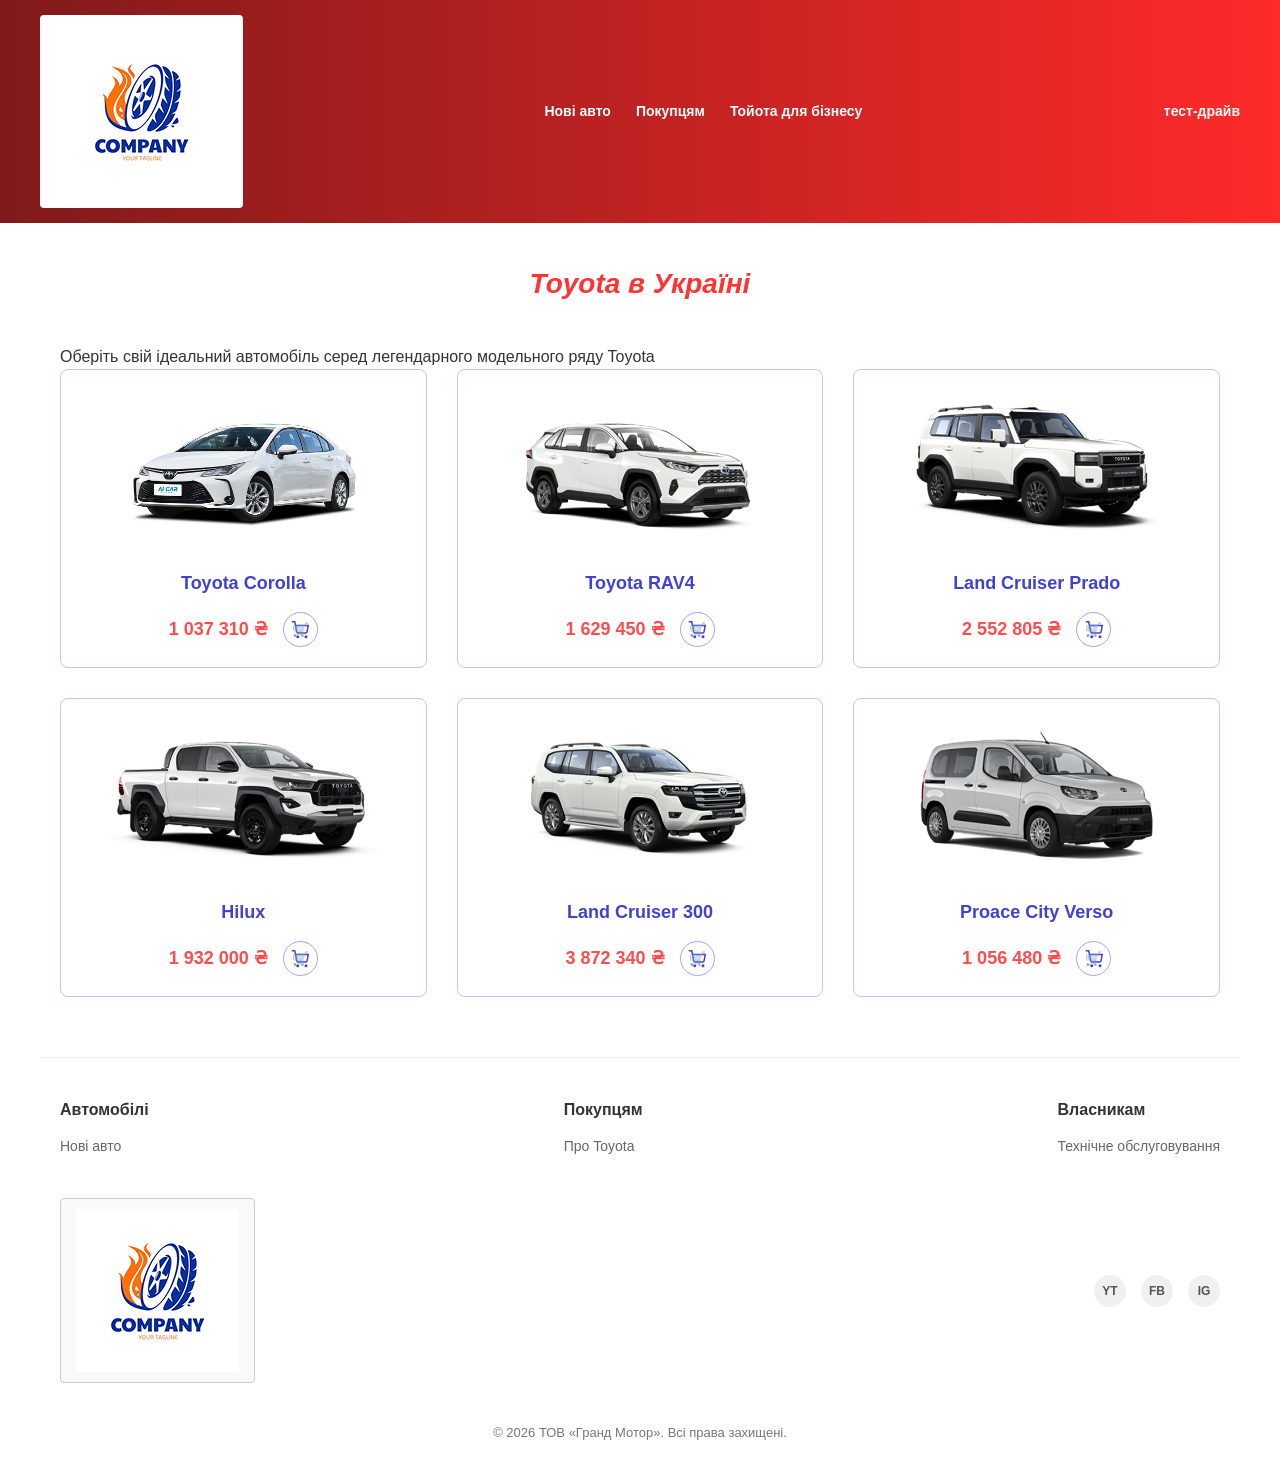
<file: index.html>
<!DOCTYPE html>
<html lang="uk">
<head>
    <meta charset="UTF-8">
    <meta name="viewport" content="width=device-width, initial-scale=1.0">
    <title>Toyota в Україні — Офіційний дилер Гранд Мотор</title>
    <link rel="stylesheet" href="style.css">
</head>
<body>

    <header class="main-header">
        <div class="header-container">
            <div class="logo">
                <a href="index.html" class="logo-link">
                    <div class="logo-placeholder"><img src="assets/logo.png" alt="Toyota Гранд Мотор"></div>
                </a>
            </div>
            <nav class="nav-menu">
                <a href="index.html" class="active">Нові авто</a>
                <a href="buyers.html">Покупцям</a>
                <a href="business.html">Тойота для бізнесу</a>
            </nav>
            <div class="header-action">
                <a href="test-drive.html" class="btn-sale">тест-драйв</a>
            </div>
        </div>
    </header>

    <main class="content-container">
        <div class="hero-section">
            <h1 class="main-title">Toyota в Україні</h1>
            <p class="section-subtitle">Оберіть свій ідеальний автомобіль серед легендарного модельного ряду Toyota</p>
        </div>

        <div class="cars-grid">
            
            <div class="car-card">
                <div class="car-image">
                    <img src="assets/card1.png" alt="Toyota Corolla">
                </div>
                <div class="car-info">
                    <h3 class="car-name"><a href="car-corolla.html">Toyota Corolla</a></h3>
                    <div class="car-footer">
                        <span class="car-price">1 037 310 ₴</span>
                        <button class="btn-cart" aria-label="Додати в кошик">
                            <span class="cart-icon">🛒</span>
                        </button>
                    </div>
                </div>
            </div>

            <div class="car-card">
                <div class="car-image">
                    <img src="assets/card2.png" alt="Toyota RAV4">
                </div>
                <div class="car-info">
                    <h3 class="car-name"><a href="car-single.html">Toyota RAV4</a></h3>
                    <div class="car-footer">
                        <span class="car-price">1 629 450 ₴</span>
                        <button class="btn-cart" aria-label="Додати в кошик">
                            <span class="cart-icon">🛒</span>
                        </button>
                    </div>
                </div>
            </div>

            <div class="car-card">
                <div class="car-image">
                    <img src="assets/card3.png" alt="Land Cruiser Prado">
                </div>
                <div class="car-info">
                    <h3 class="car-name"><a href="car-prado.html">Land Cruiser Prado</a></h3>
                    <div class="car-footer">
                        <span class="car-price">2 552 805 ₴</span>
                        <button class="btn-cart" aria-label="Додати в кошик">
                            <span class="cart-icon">🛒</span>
                        </button>
                    </div>
                </div>
            </div>

            <div class="car-card">
                <div class="car-image">
                    <img src="assets/card4.png" alt="Hilux">
                </div>
                <div class="car-info">
                    <h3 class="car-name"><a href="car-hilux.html">Hilux</a></h3>
                    <div class="car-footer">
                        <span class="car-price">1 932 000 ₴</span>
                        <button class="btn-cart" aria-label="Додати в кошик">
                            <span class="cart-icon">🛒</span>
                        </button>
                    </div>
                </div>
            </div>

            <div class="car-card">
                <div class="car-image">
                    <img src="assets/card5.png" alt="Land Cruiser">
                </div>
                <div class="car-info">
                    <h3 class="car-name"><a href="car-lc300.html">Land Cruiser 300</a></h3>
                    <div class="car-footer">
                        <span class="car-price">3 872 340 ₴</span>
                        <button class="btn-cart" aria-label="Додати в кошик">
                            <span class="cart-icon">🛒</span>
                        </button>
                    </div>
                </div>
            </div>

            <div class="car-card">
                <div class="car-image">
                    <img src="assets/card6.png" alt="Proace City Verso">
                </div>
                <div class="car-info">
                    <h3 class="car-name"><a href="car-proace.html">Proace City Verso</a></h3>
                    <div class="car-footer">
                        <span class="car-price">1 056 480 ₴</span>
                        <button class="btn-cart" aria-label="Додати в кошик">
                            <span class="cart-icon">🛒</span>
                        </button>
                    </div>
                </div>
            </div>

        </div>
    </main>

    <footer class="main-footer">
        <div class="footer-links-container">
            <div class="footer-column">
                <h4>Автомобілі</h4>
                <ul>
                    <li><a href="index.html">Нові авто</a></li>
                </ul>
            </div>
            <div class="footer-column">
                <h4>Покупцям</h4>
                <ul>
                    <li><a href="#">Про Toyota</a></li>
                </ul>
            </div>
            <div class="footer-column">
                <h4>Власникам</h4>
                <ul>
                    <li><a href="service.html">Технічне обслуговування</a></li>
                </ul>
            </div>
        </div>

        <div class="footer-bottom">
            <div class="footer-logo">
                <div class="logo-placeholder small"><img src="assets/logo.png" alt="Toyota Logo Small"></div>
            </div>
            <div class="social-icons">
                <a href="https://www.youtube.com/user/ToyotaUkraine" class="social-icon">YT</a>
                <a href="https://www.facebook.com/ToyotaUkraine/?locale=uk_UA" class="social-icon">FB</a>
                <a href="https://www.instagram.com/toyota_ukraine/" class="social-icon">IG</a>
            </div>
        </div>
        <div class="copyright">
            &copy; 2026 ТОВ «Гранд Мотор». Всі права захищені.
        </div>
    </footer>

</body>
</html>
</file>
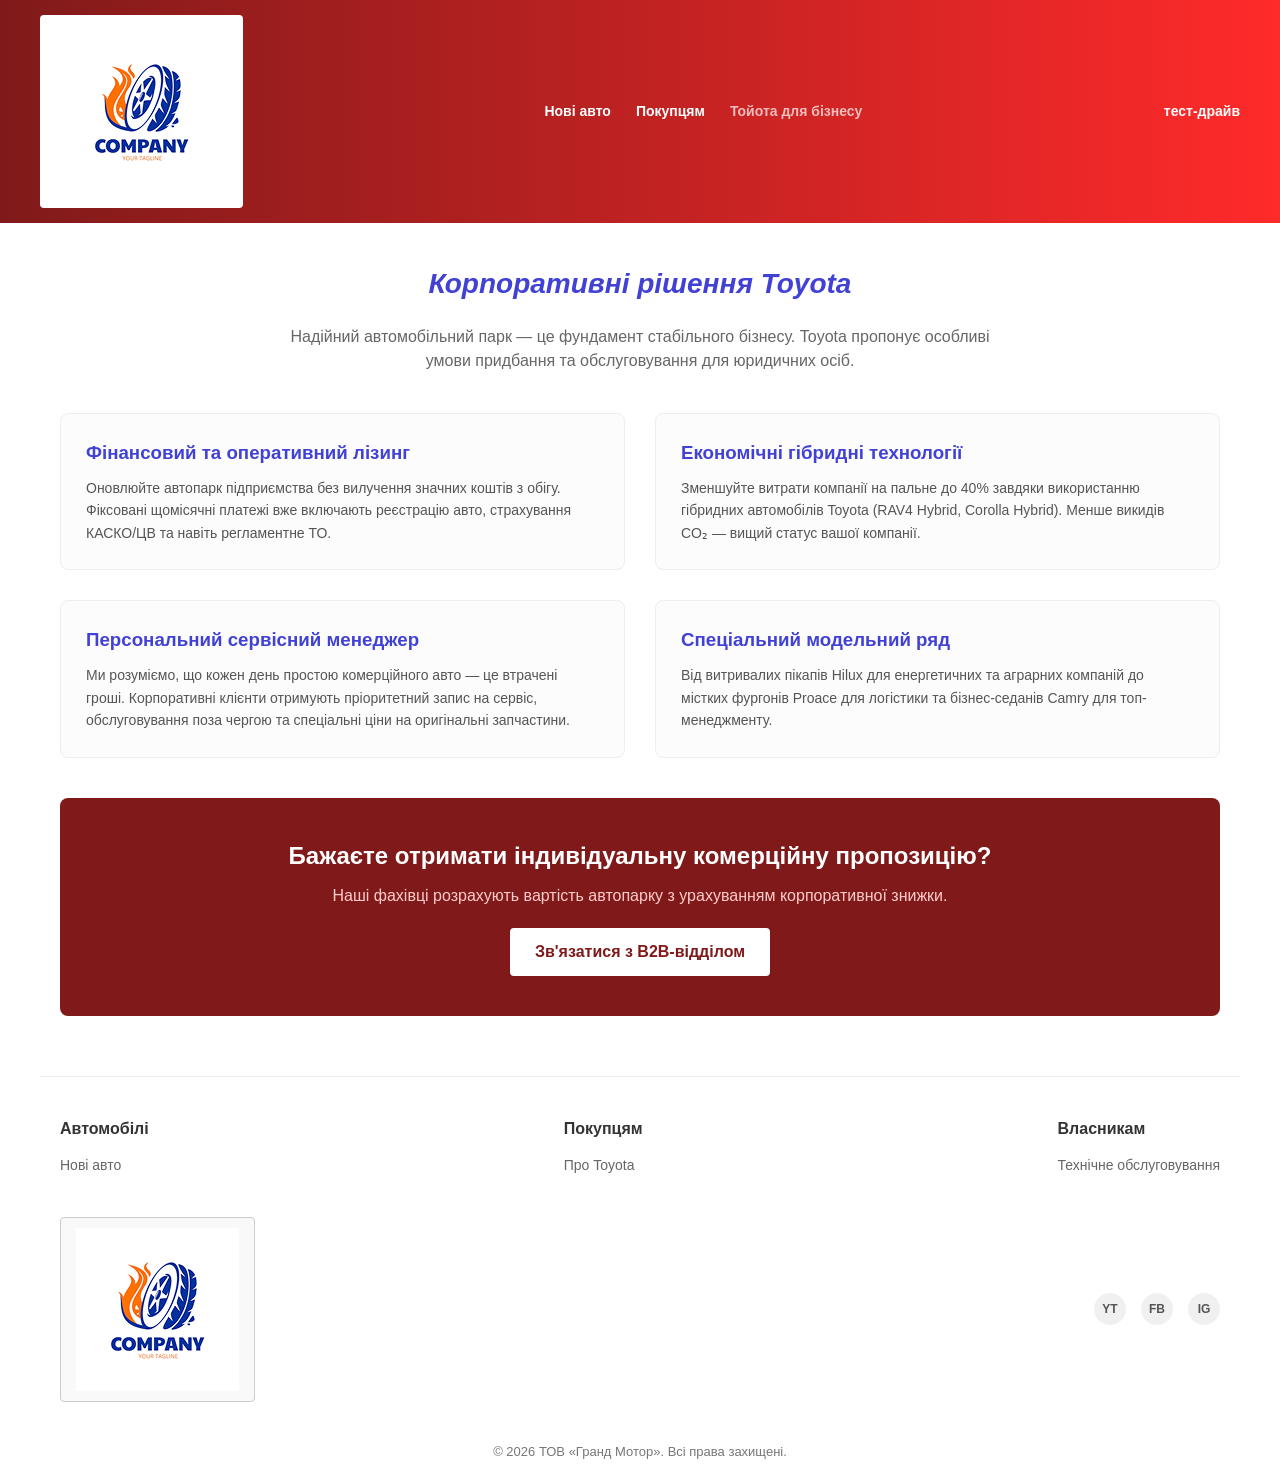
<file: business.html>
<!DOCTYPE html>
<html lang="uk">
<head>
    <meta charset="UTF-8">
    <meta name="viewport" content="width=device-width, initial-scale=1.0">
    <title>Тойота для бізнесу — Корпоративним клієнтам</title>
    <link rel="stylesheet" href="style.css">
    <style>
        .b2b-grid { display: grid; grid-template-columns: 1fr; gap: 30px; margin-bottom: 40px; }
        .b2b-card { border: 1px solid #eeeeee; padding: 25px; border-radius: 8px; background-color: #fcfcfc; }
        .b2b-card h3 { color: #4141d6; margin-bottom: 10px; }
        .b2b-card p { font-size: 14px; color: #555; line-height: 1.6; }
        @media (min-width: 768px) { .b2b-grid { grid-template-columns: 1fr 1fr; } }
    </style>
</head>
<body>

    <header class="main-header">
        <div class="header-container">
            <div class="logo"><div class="logo-placeholder"><a href="index.html"><img src="assets/logo.png" alt="Toyota"></a></div></div>
            <nav class="nav-menu">
                <a href="index.html">Нові авто</a>
                <a href="buyers.html">Покупцям</a>
                <a href="business.html" style="opacity: 0.7;">Тойота для бізнесу</a>
            </nav>
            <div class="header-action">
                <a href="test-drive.html" class="btn-sale">тест-драйв</a>
            </div>
    </header>

    <main class="content-container">
        <h1 class="main-title" style="color: #4141d6;">Корпоративні рішення Toyota</h1>
        <p style="text-align: center; max-width: 700px; margin: -20px auto 40px auto; color: #666;">
            Надійний автомобільний парк — це фундамент стабільного бізнесу. Toyota пропонує особливі умови придбання та обслуговування для юридичних осіб.
        </p>

        <div class="b2b-grid">
            
            <div class="b2b-card">
                <h3>Фінансовий та оперативний лізинг</h3>
                <p>Оновлюйте автопарк підприємства без вилучення значних коштів з обігу. Фіксовані щомісячні платежі вже включають реєстрацію авто, страхування КАСКО/ЦВ та навіть регламентне ТО.</p>
            </div>

            <div class="b2b-card">
                <h3>Економічні гібридні технології</h3>
                <p>Зменшуйте витрати компанії на пальне до 40% завдяки використанню гібридних автомобілів Toyota (RAV4 Hybrid, Corolla Hybrid). Менше викидів CO₂ — вищий статус вашої компанії.</p>
            </div>

            <div class="b2b-card">
                <h3>Персональний сервісний менеджер</h3>
                <p>Ми розуміємо, що кожен день простою комерційного авто — це втрачені гроші. Корпоративні клієнти отримують пріоритетний запис на сервіс, обслуговування поза чергою та спеціальні ціни на оригінальні запчастини.</p>
            </div>

            <div class="b2b-card">
                <h3>Спеціальний модельний ряд</h3>
                <p>Від витривалих пікапів Hilux для енергетичних та аграрних компаній до містких фургонів Proace для логістики та бізнес-седанів Camry для топ-менеджменту.</p>
            </div>

        </div>

        <div style="background-color: #801a1a; color: white; padding: 40px; text-align: center; border-radius: 8px;">
            <h2>Бажаєте отримати індивідуальну комерційну пропозицію?</h2>
            <p style="margin: 10px 0 20px 0; color: #ffcccc;">Наші фахівці розрахують вартість автопарку з урахуванням корпоративної знижки.</p>
            <a href="#" style="background-color: white; color: #801a1a; padding: 12px 25px; font-weight: bold; border-radius: 4px; display: inline-block;">Зв'язатися з B2B-відділом</a>
        </div>
    </main>
    <footer class="main-footer">
        <div class="footer-links-container">
            <div class="footer-column">
                <h4>Автомобілі</h4>
                <ul>
                    <li><a href="index.html">Нові авто</a></li>
                </ul>
            </div>
            <div class="footer-column">
                <h4>Покупцям</h4>
                <ul>
                    <li><a href="#">Про Toyota</a></li>
                </ul>
            </div>
            <div class="footer-column">
                <h4>Власникам</h4>
                <ul>
                    <li><a href="service.html">Технічне обслуговування</a></li>
                </ul>
            </div>
        </div>

        <div class="footer-bottom">
            <div class="footer-logo">
                <div class="logo-placeholder small"><img src="assets/logo.png" alt="Toyota Logo Small"></div>
            </div>
            <div class="social-icons">
                <a href="https://www.youtube.com/user/ToyotaUkraine" class="social-icon">YT</a>
                <a href="https://www.facebook.com/ToyotaUkraine/?locale=uk_UA" class="social-icon">FB</a>
                <a href="https://www.instagram.com/toyota_ukraine/" class="social-icon">IG</a>
            </div>
        </div>
        <div class="copyright">
            &copy; 2026 ТОВ «Гранд Мотор». Всі права захищені.
        </div>
    </footer>


</body>
</html>
</file>
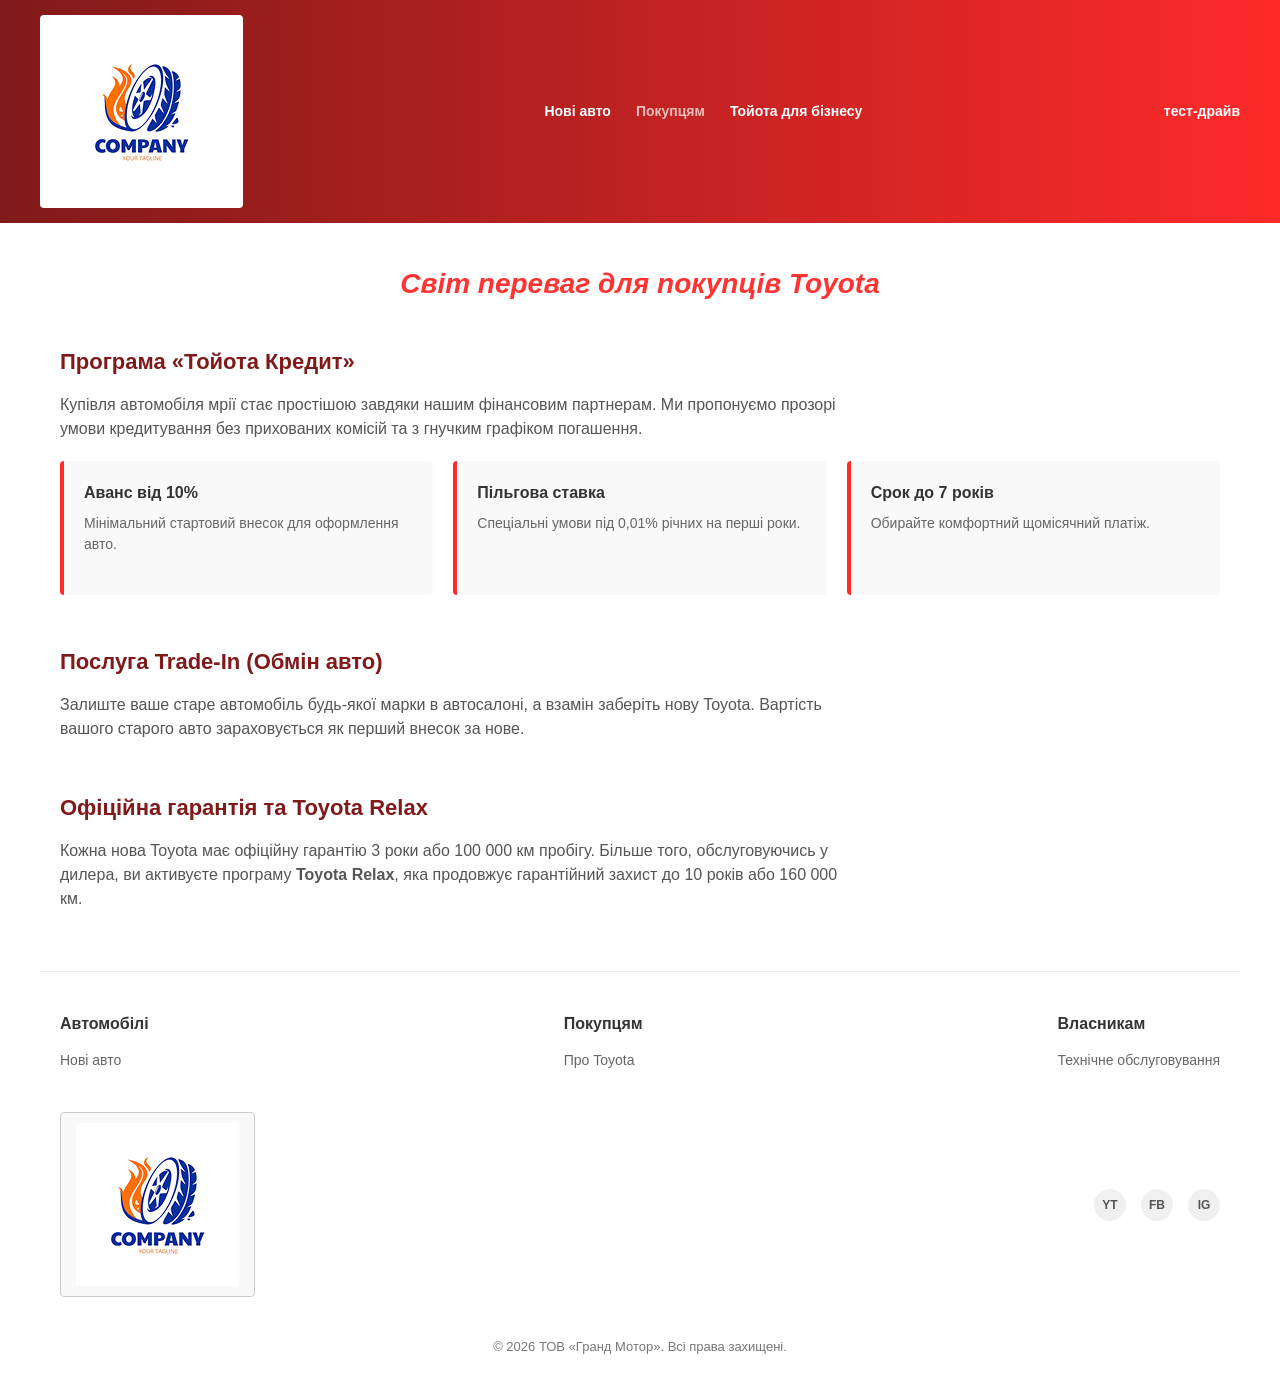
<file: buyers.html>
<!DOCTYPE html>
<html lang="uk">
<head>
    <meta charset="UTF-8">
    <meta name="viewport" content="width=device-width, initial-scale=1.0">
    <title>Покупцям — Toyota в Україні</title>
    <link rel="stylesheet" href="style.css">
    <style>
        .info-section { margin-bottom: 50px; }
        .info-section h2 { color: #801a1a; margin-bottom: 15px; font-size: 22px; }
        .info-section p { color: #555; max-width: 800px; margin-bottom: 20px; }
        .advantages-list { display: grid; grid-template-columns: 1fr; gap: 20px; margin-top: 20px; }
        .advantage-item { background: #f9f9f9; padding: 20px; border-left: 4px solid #ff2a2a; border-radius: 4px; }
        .advantage-item h4 { margin-bottom: 8px; color: #333; }
        @media (min-width: 768px) { .advantages-list { grid-template-columns: repeat(3, 1fr); } }
    </style>
</head>
<body>

    <header class="main-header">
        <div class="header-container">
            <div class="logo"><div class="logo-placeholder"><a href="index.html"><img src="assets/logo.png" alt="Toyota"></a></div></div>
            <nav class="nav-menu">
                <a href="index.html">Нові авто</a>
                <a href="buyers.html" style="opacity: 0.7;">Покупцям</a>
                <a href="business.html">Тойота для бізнесу</a>
            </nav>
            <div class="header-action">
                <a href="test-drive.html" class="btn-sale">тест-драйв</a>
            </div>
    </header>

    <main class="content-container">
        <h1 class="main-title">Світ переваг для покупців Toyota</h1>

        <section class="info-section">
            <h2>Програма «Тойота Кредит»</h2>
            <p>Купівля автомобіля мрії стає простішою завдяки нашим фінансовим партнерам. Ми пропонуємо прозорі умови кредитування без прихованих комісій та з гнучким графіком погашення.</p>
            <div class="advantages-list">
                <div class="advantage-item">
                    <h4>Аванс від 10%</h4>
                    <p style="font-size: 14px; color:#666;">Мінімальний стартовий внесок для оформлення авто.</p>
                </div>
                <div class="advantage-item">
                    <h4>Пільгова ставка</h4>
                    <p style="font-size: 14px; color:#666;">Спеціальні умови під 0,01% річних на перші роки.</p>
                </div>
                <div class="advantage-item">
                    <h4>Срок до 7 років</h4>
                    <p style="font-size: 14px; color:#666;">Обирайте комфортний щомісячний платіж.</p>
                </div>
            </div>
        </section>

        <section class="info-section">
            <h2>Послуга Trade-In (Обмін авто)</h2>
            <p>Залиште ваше старе автомобіль будь-якої марки в автосалоні, а взамін заберіть нову Toyota. Вартість вашого старого авто зараховується як перший внесок за нове.</p>
        </section>

        <section class="info-section">
            <h2>Офіційна гарантія та Toyota Relax</h2>
            <p>Кожна нова Toyota має офіційну гарантію 3 роки або 100 000 км пробігу. Більше того, обслуговуючись у дилера, ви активуєте програму <strong>Toyota Relax</strong>, яка продовжує гарантійний захист до 10 років або 160 000 км.</p>
        </section>
    </main>
    <footer class="main-footer">
        <div class="footer-links-container">
            <div class="footer-column">
                <h4>Автомобілі</h4>
                <ul>
                    <li><a href="index.html">Нові авто</a></li>
                </ul>
            </div>
            <div class="footer-column">
                <h4>Покупцям</h4>
                <ul>
                    <li><a href="#">Про Toyota</a></li>
                </ul>
            </div>
            <div class="footer-column">
                <h4>Власникам</h4>
                <ul>
                    <li><a href="service.html">Технічне обслуговування</a></li>
                </ul>
            </div>
        </div>

        <div class="footer-bottom">
            <div class="footer-logo">
                <div class="logo-placeholder small"><img src="assets/logo.png" alt="Toyota Logo Small"></div>
            </div>
            <div class="social-icons">
                <a href="https://www.youtube.com/user/ToyotaUkraine" class="social-icon">YT</a>
                <a href="https://www.facebook.com/ToyotaUkraine/?locale=uk_UA" class="social-icon">FB</a>
                <a href="https://www.instagram.com/toyota_ukraine/" class="social-icon">IG</a>
            </div>
        </div>
        <div class="copyright">
            &copy; 2026 ТОВ «Гранд Мотор». Всі права захищені.
        </div>
    </footer>


</body>
</html>
</file>
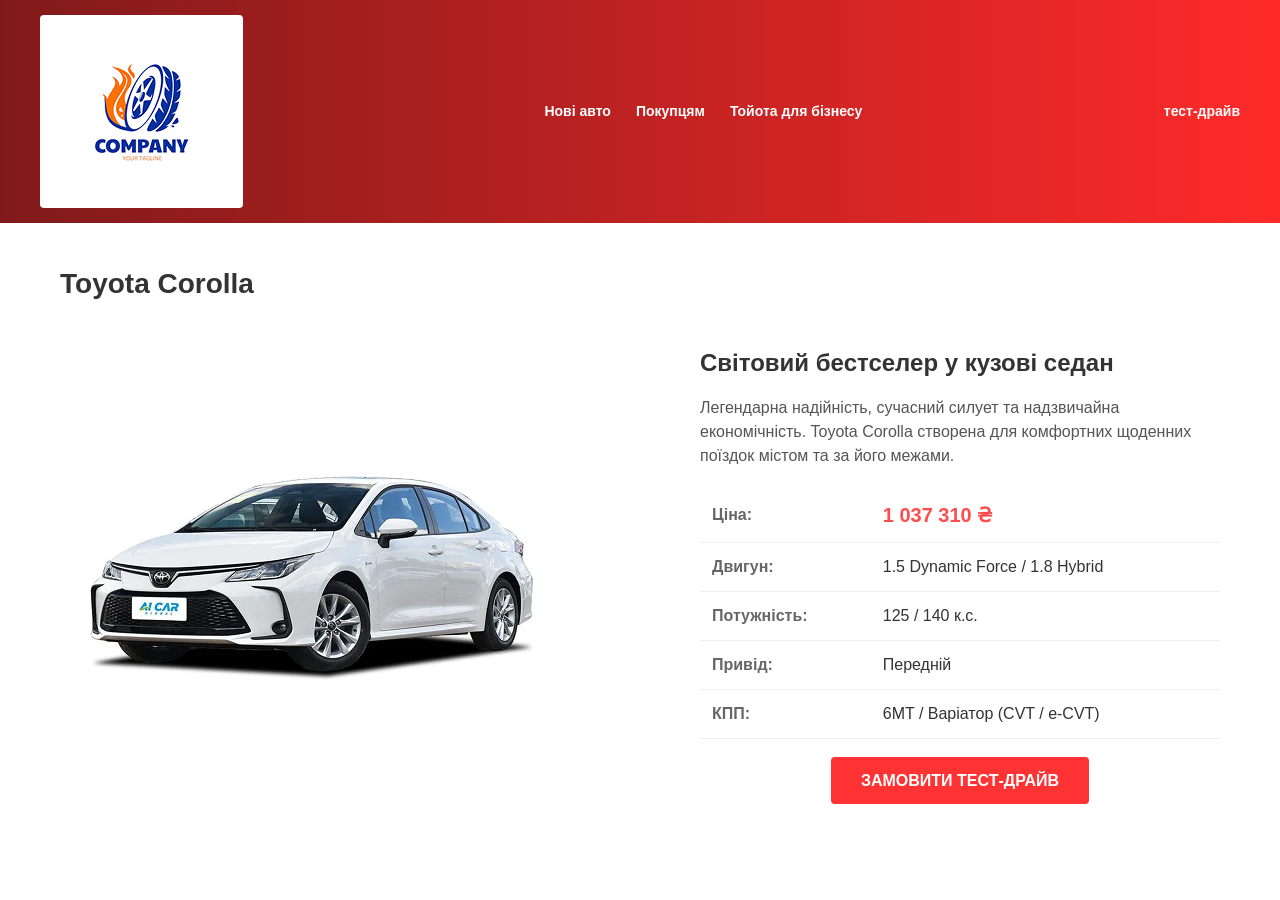
<file: car-corolla.html>
<!DOCTYPE html>
<html lang="uk">
<head>
    <meta charset="UTF-8">
    <meta name="viewport" content="width=device-width, initial-scale=1.0">
    <title>Toyota Corolla — Деталі моделі</title>
    <link rel="stylesheet" href="style.css">
    <style>
        .car-details { display: flex; flex-direction: column; gap: 40px; margin-top: 20px; }
        .car-hero-img { width: 100%; max-width: 600px; margin: 0 auto; }
        .specs-table { width: 100%; border-collapse: collapse; margin-top: 20px; }
        .specs-table td { padding: 12px; border-bottom: 1px solid #eeeeee; }
        .specs-table td:first-child { font-weight: bold; color: #666; }
        .action-block { text-align: center; margin-top: 30px; }
        .btn-order { background-color: #ff3333; color: white; padding: 15px 30px; border: none; font-weight: bold; border-radius: 4px; cursor: pointer; text-transform: uppercase; }
        @media (min-width: 768px) { .car-details { flex-direction: row; align-items: center; } }
    </style>
</head>
<body>

    <header class="main-header">
        <div class="header-container">
            <div class="logo"><div class="logo-placeholder"><a href="index.html"><img src="assets/logo.png" alt="Toyota"></a></div></div>
            <nav class="nav-menu">
                <a href="index.html">Нові авто</a>
                <a href="buyers.html">Покупцям</a>
                <a href="business.html">Тойота для бізнесу</a>
            </nav>
            <div class="header-action">
                <a href="test-drive.html" class="btn-sale">тест-драйв</a>
            </div>
    </header>

    <main class="content-container">
        <h1 class="main-title" style="text-align: left; font-style: normal; color: #333;">Toyota Corolla</h1>
        <div class="car-details">
            <div class="car-hero-img"><img src="assets/card1.png" alt="Toyota Corolla"></div>
            <div style="flex: 1;">
                <h2>Світовий бестселер у кузові седан</h2>
                <p style="margin: 15px 0; color: #555;">Легендарна надійність, сучасний силует та надзвичайна економічність. Toyota Corolla створена для комфортних щоденних поїздок містом та за його межами.</p>
                <table class="specs-table">
                    <tr><td>Ціна:</td><td style="color: #ff4d4d; font-weight: bold; font-size: 20px;">1 037 310 ₴</td></tr>
                    <tr><td>Двигун:</td><td>1.5 Dynamic Force / 1.8 Hybrid</td></tr>
                    <tr><td>Потужність:</td><td>125 / 140 к.с.</td></tr>
                    <tr><td>Привід:</td><td>Передній</td></tr>
                    <tr><td>КПП:</td><td>6MT / Варіатор (CVT / e-CVT)</td></tr>
                </table>
                <div class="action-block"><a href="test-drive.html" class="btn-order">Замовити тест-драйв</a></div>
            </div>
        </div>
    </main>

</body>
</html>
</file>
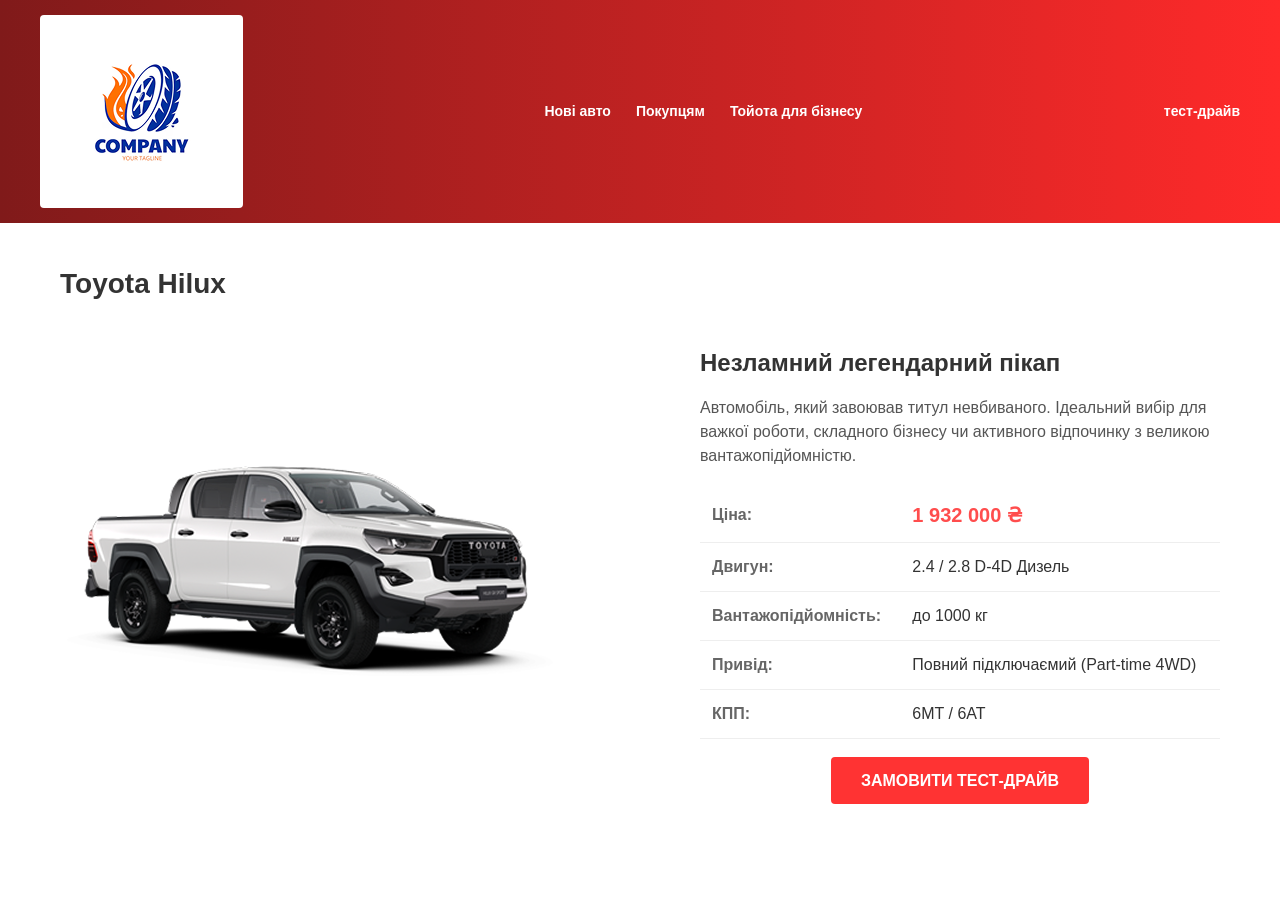
<file: car-hilux.html>
<!DOCTYPE html>
<html lang="uk">
<head>
    <meta charset="UTF-8">
    <meta name="viewport" content="width=device-width, initial-scale=1.0">
    <title>Toyota Hilux — Деталі моделі</title>
    <link rel="stylesheet" href="style.css">
    <style>
        .car-details { display: flex; flex-direction: column; gap: 40px; margin-top: 20px; }
        .car-hero-img { width: 100%; max-width: 600px; margin: 0 auto; }
        .specs-table { width: 100%; border-collapse: collapse; margin-top: 20px; }
        .specs-table td { padding: 12px; border-bottom: 1px solid #eeeeee; }
        .specs-table td:first-child { font-weight: bold; color: #666; }
        .action-block { text-align: center; margin-top: 30px; }
        .btn-order { background-color: #ff3333; color: white; padding: 15px 30px; border: none; font-weight: bold; border-radius: 4px; cursor: pointer; text-transform: uppercase; }
        @media (min-width: 768px) { .car-details { flex-direction: row; align-items: center; } }
    </style>
</head>
<body>

    <header class="main-header">
        <div class="header-container">
            <div class="logo"><div class="logo-placeholder"><a href="index.html"><img src="assets/logo.png" alt="Toyota"></a></div></div>
            <nav class="nav-menu">
                <a href="index.html">Нові авто</a>
                <a href="buyers.html">Покупцям</a>
                <a href="business.html">Тойота для бізнесу</a>
            </nav>
           <div class="header-action">
                <a href="test-drive.html" class="btn-sale">тест-драйв</a>
            </div>
    </header>

    <main class="content-container">
        <h1 class="main-title" style="text-align: left; font-style: normal; color: #333;">Toyota Hilux</h1>
        <div class="car-details">
            <div class="car-hero-img"><img src="assets/card4.png" alt="Toyota Hilux"></div>
            <div style="flex: 1;">
                <h2>Незламний легендарний пікап</h2>
                <p style="margin: 15px 0; color: #555;">Автомобіль, який завоював титул невбиваного. Ідеальний вибір для важкої роботи, складного бізнесу чи активного відпочинку з великою вантажопідйомністю.</p>
                <table class="specs-table">
                    <tr><td>Ціна:</td><td style="color: #ff4d4d; font-weight: bold; font-size: 20px;">1 932 000 ₴</td></tr>
                    <tr><td>Двигун:</td><td>2.4 / 2.8 D-4D Дизель</td></tr>
                    <tr><td>Вантажопідйомність:</td><td>до 1000 кг</td></tr>
                    <tr><td>Привід:</td><td>Повний підключаємий (Part-time 4WD)</td></tr>
                    <tr><td>КПП:</td><td>6MT / 6AT</td></tr>
                </table>
                <div class="action-block"><a href="test-drive.html" class="btn-order">Замовити тест-драйв</a></div>
            </div>
        </div>
    </main>

</body>
</html>
</file>
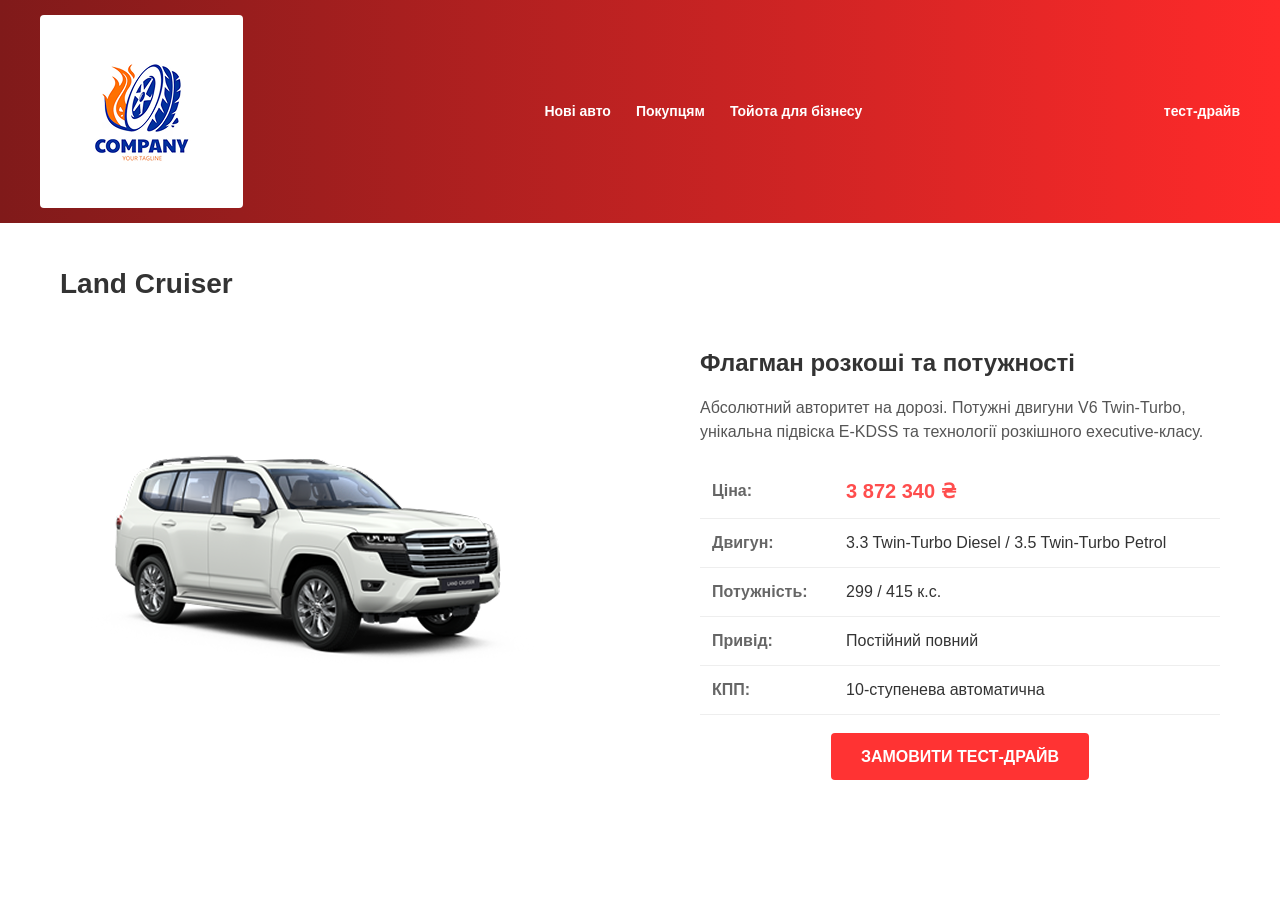
<file: car-lc300.html>
<!DOCTYPE html>
<html lang="uk">
<head>
    <meta charset="UTF-8">
    <meta name="viewport" content="width=device-width, initial-scale=1.0">
    <title>Land Cruiser — Деталі моделі</title>
    <link rel="stylesheet" href="style.css">
    <style>
        .car-details { display: flex; flex-direction: column; gap: 40px; margin-top: 20px; }
        .car-hero-img { width: 100%; max-width: 600px; margin: 0 auto; }
        .specs-table { width: 100%; border-collapse: collapse; margin-top: 20px; }
        .specs-table td { padding: 12px; border-bottom: 1px solid #eeeeee; }
        .specs-table td:first-child { font-weight: bold; color: #666; }
        .action-block { text-align: center; margin-top: 30px; }
        .btn-order { background-color: #ff3333; color: white; padding: 15px 30px; border: none; font-weight: bold; border-radius: 4px; cursor: pointer; text-transform: uppercase; }
        @media (min-width: 768px) { .car-details { flex-direction: row; align-items: center; } }
    </style>
</head>
<body>

    <header class="main-header">
        <div class="header-container">
            <div class="logo"><div class="logo-placeholder"><a href="index.html"><img src="assets/logo.png" alt="Toyota"></a></div></div>
            <nav class="nav-menu">
                <a href="index.html">Нові авто</a>
                <a href="buyers.html">Покупцям</a>
                <a href="business.html">Тойота для бізнесу</a>
            </nav>
            <div class="header-action">
                <a href="test-drive.html" class="btn-sale">тест-драйв</a>
            </div>
    </header>

    <main class="content-container">
        <h1 class="main-title" style="text-align: left; font-style: normal; color: #333;">Land Cruiser</h1>
        <div class="car-details">
            <div class="car-hero-img"><img src="assets/card5.png" alt="Land Cruiser"></div>
            <div style="flex: 1;">
                <h2>Флагман розкоші та потужності</h2>
                <p style="margin: 15px 0; color: #555;">Абсолютний авторитет на дорозі. Потужні двигуни V6 Twin-Turbo, унікальна підвіска E-KDSS та технології розкішного executive-класу.</p>
                <table class="specs-table">
                    <tr><td>Ціна:</td><td style="color: #ff4d4d; font-weight: bold; font-size: 20px;">3 872 340 ₴</td></tr>
                    <tr><td>Двигун:</td><td>3.3 Twin-Turbo Diesel / 3.5 Twin-Turbo Petrol</td></tr>
                    <tr><td>Потужність:</td><td>299 / 415 к.с.</td></tr>
                    <tr><td>Привід:</td><td>Постійний повний</td></tr>
                    <tr><td>КПП:</td><td>10-ступенева автоматична</td></tr>
                </table>
                <div class="action-block"><a href="test-drive.html" class="btn-order">Замовити тест-драйв</a></div>
            </div>
        </div>
    </main>

</body>
</html>
</file>
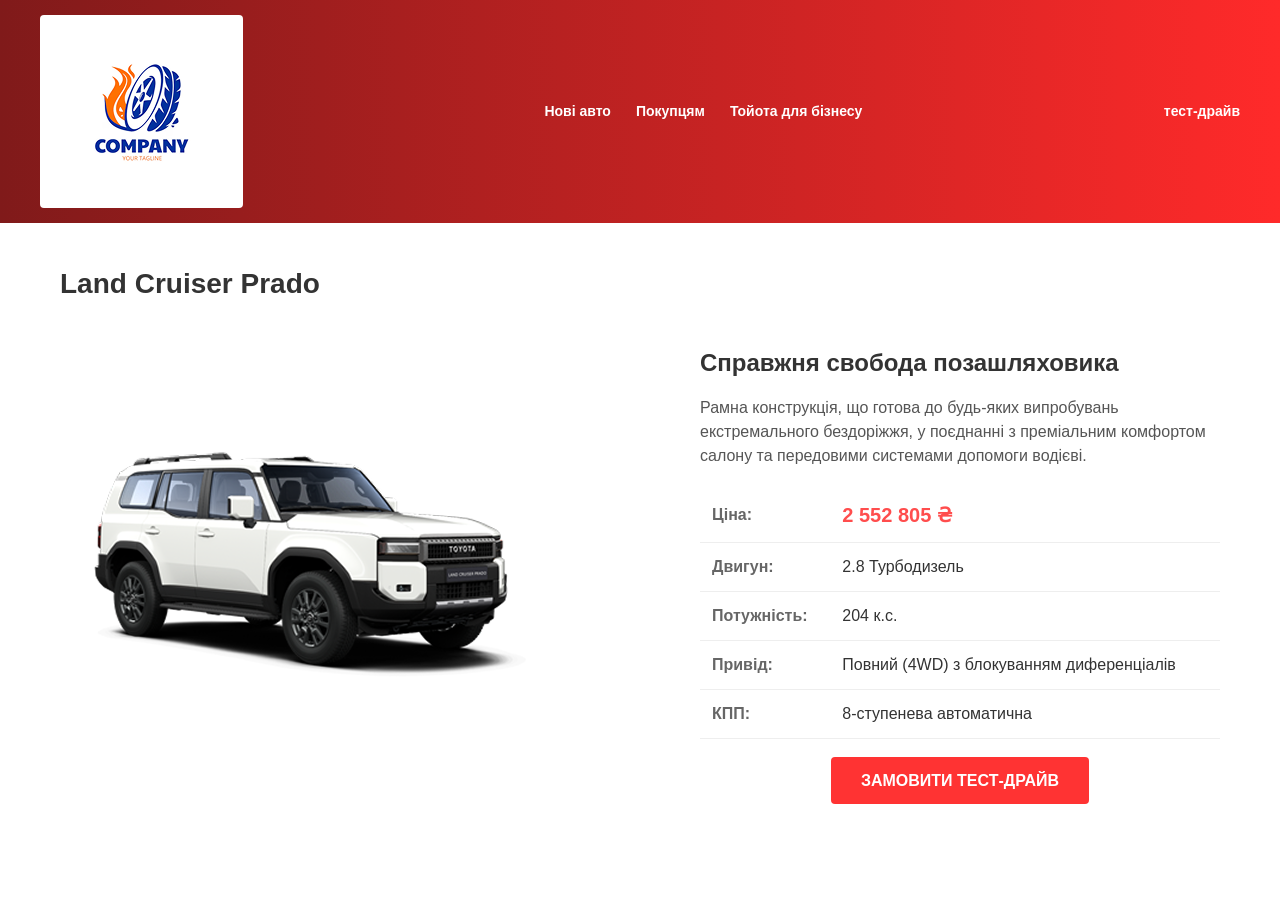
<file: car-prado.html>
<!DOCTYPE html>
<html lang="uk">
<head>
    <meta charset="UTF-8">
    <meta name="viewport" content="width=device-width, initial-scale=1.0">
    <title>Land Cruiser Prado — Деталі моделі</title>
    <link rel="stylesheet" href="style.css">
    <style>
        .car-details { display: flex; flex-direction: column; gap: 40px; margin-top: 20px; }
        .car-hero-img { width: 100%; max-width: 600px; margin: 0 auto; }
        .specs-table { width: 100%; border-collapse: collapse; margin-top: 20px; }
        .specs-table td { padding: 12px; border-bottom: 1px solid #eeeeee; }
        .specs-table td:first-child { font-weight: bold; color: #666; }
        .action-block { text-align: center; margin-top: 30px; }
        .btn-order { background-color: #ff3333; color: white; padding: 15px 30px; border: none; font-weight: bold; border-radius: 4px; cursor: pointer; text-transform: uppercase; }
        @media (min-width: 768px) { .car-details { flex-direction: row; align-items: center; } }
    </style>
</head>
<body>

    <header class="main-header">
        <div class="header-container">
            <div class="logo"><div class="logo-placeholder"><a href="index.html"><img src="assets/logo.png" alt="Toyota"></a></div></div>
            <nav class="nav-menu">
                <a href="index.html">Нові авто</a>
                <a href="buyers.html">Покупцям</a>
                <a href="business.html">Тойота для бізнесу</a>
            </nav>
            <div class="header-action">
                <a href="test-drive.html" class="btn-sale">тест-драйв</a>
            </div>
    </header>

    <main class="content-container">
        <h1 class="main-title" style="text-align: left; font-style: normal; color: #333;">Land Cruiser Prado</h1>
        <div class="car-details">
            <div class="car-hero-img"><img src="assets/card3.png" alt="Land Cruiser Prado"></div>
            <div style="flex: 1;">
                <h2>Справжня свобода позашляховика</h2>
                <p style="margin: 15px 0; color: #555;">Рамна конструкція, що готова до будь-яких випробувань екстремального бездоріжжя, у поєднанні з преміальним комфортом салону та передовими системами допомоги водієві.</p>
                <table class="specs-table">
                    <tr><td>Ціна:</td><td style="color: #ff4d4d; font-weight: bold; font-size: 20px;">2 552 805 ₴</td></tr>
                    <tr><td>Двигун:</td><td>2.8 Турбодизель</td></tr>
                    <tr><td>Потужність:</td><td>204 к.с.</td></tr>
                    <tr><td>Привід:</td><td>Повний (4WD) з блокуванням диференціалів</td></tr>
                    <tr><td>КПП:</td><td>8-ступенева автоматична</td></tr>
                </table>
                <div class="action-block"><a href="test-drive.html" class="btn-order">Замовити тест-драйв</a></div>
            </div>
        </div>
    </main>

</body>
</html>
</file>
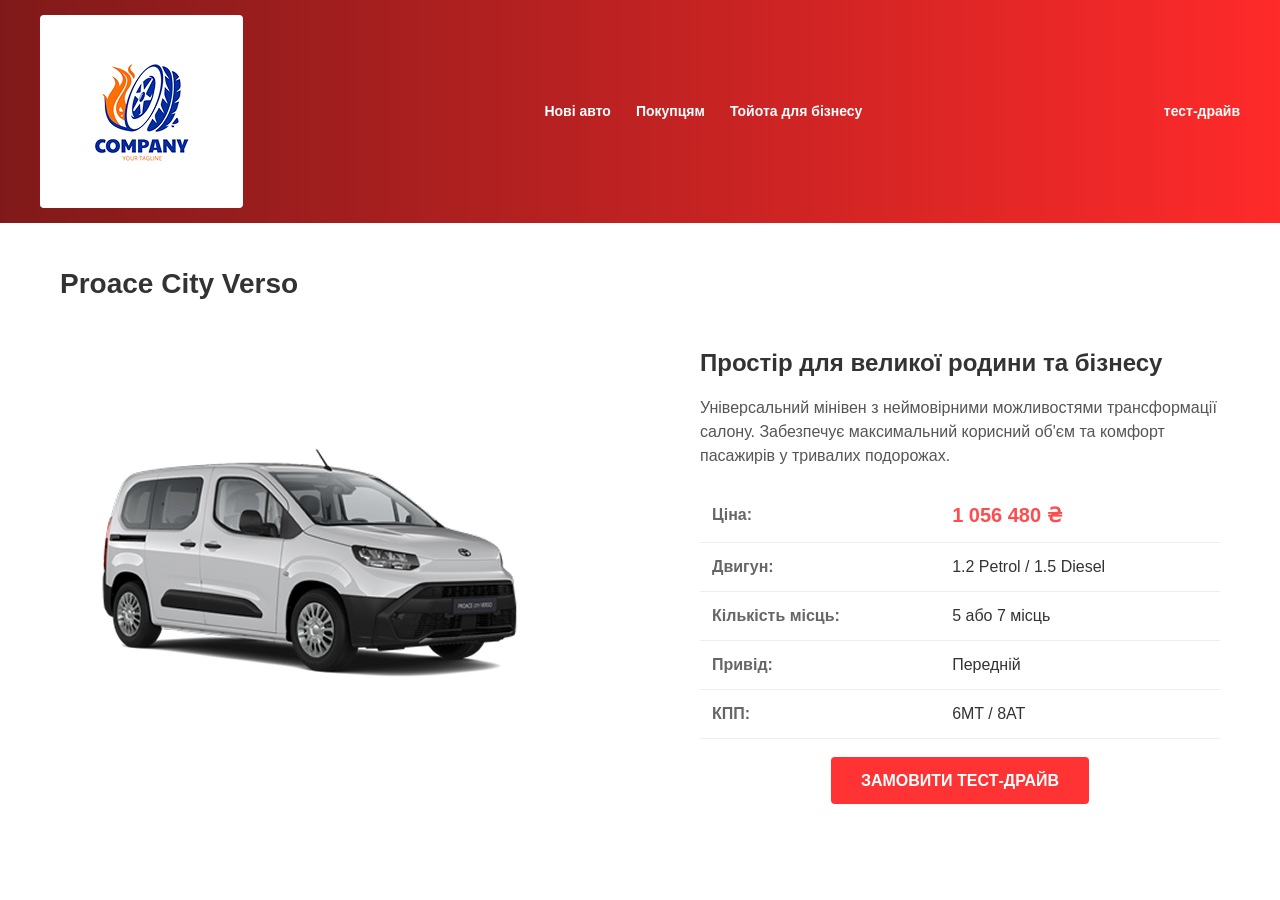
<file: car-proace.html>
<!DOCTYPE html>
<html lang="uk">
<head>
    <meta charset="UTF-8">
    <meta name="viewport" content="width=device-width, initial-scale=1.0">
    <title>Proace City Verso — Деталі моделі</title>
    <link rel="stylesheet" href="style.css">
    <style>
        .car-details { display: flex; flex-direction: column; gap: 40px; margin-top: 20px; }
        .car-hero-img { width: 100%; max-width: 600px; margin: 0 auto; }
        .specs-table { width: 100%; border-collapse: collapse; margin-top: 20px; }
        .specs-table td { padding: 12px; border-bottom: 1px solid #eeeeee; }
        .specs-table td:first-child { font-weight: bold; color: #666; }
        .action-block { text-align: center; margin-top: 30px; }
        .btn-order { background-color: #ff3333; color: white; padding: 15px 30px; border: none; font-weight: bold; border-radius: 4px; cursor: pointer; text-transform: uppercase; }
        @media (min-width: 768px) { .car-details { flex-direction: row; align-items: center; } }
    </style>
</head>
<body>

    <header class="main-header">
        <div class="header-container">
            <div class="logo"><div class="logo-placeholder"><a href="index.html"><img src="assets/logo.png" alt="Toyota"></a></div></div>
            <nav class="nav-menu">
                <a href="index.html">Нові авто</a>
                <a href="buyers.html">Покупцям</a>
                <a href="business.html">Тойота для бізнесу</a>
            </nav>
            <div class="header-action">
                <a href="test-drive.html" class="btn-sale">тест-драйв</a>
            </div>
    </header>

    <main class="content-container">
        <h1 class="main-title" style="text-align: left; font-style: normal; color: #333;">Proace City Verso</h1>
        <div class="car-details">
            <div class="car-hero-img"><img src="assets/card6.png" alt="Proace City Verso"></div>
            <div style="flex: 1;">
                <h2>Простір для великої родини та бізнесу</h2>
                <p style="margin: 15px 0; color: #555;">Універсальний мінівен з неймовірними можливостями трансформації салону. Забезпечує максимальний корисний об'єм та комфорт пасажирів у тривалих подорожах.</p>
                <table class="specs-table">
                    <tr><td>Ціна:</td><td style="color: #ff4d4d; font-weight: bold; font-size: 20px;">1 056 480 ₴</td></tr>
                    <tr><td>Двигун:</td><td>1.2 Petrol / 1.5 Diesel</td></tr>
                    <tr><td>Кількість місць:</td><td>5 або 7 місць</td></tr>
                    <tr><td>Привід:</td><td>Передній</td></tr>
                    <tr><td>КПП:</td><td>6MT / 8AT</td></tr>
                </table>
                <div class="action-block"><a href="test-drive.html" class="btn-order">Замовити тест-драйв</a></div>
            </div>
        </div>
    </main>

</body>
</html>
</file>
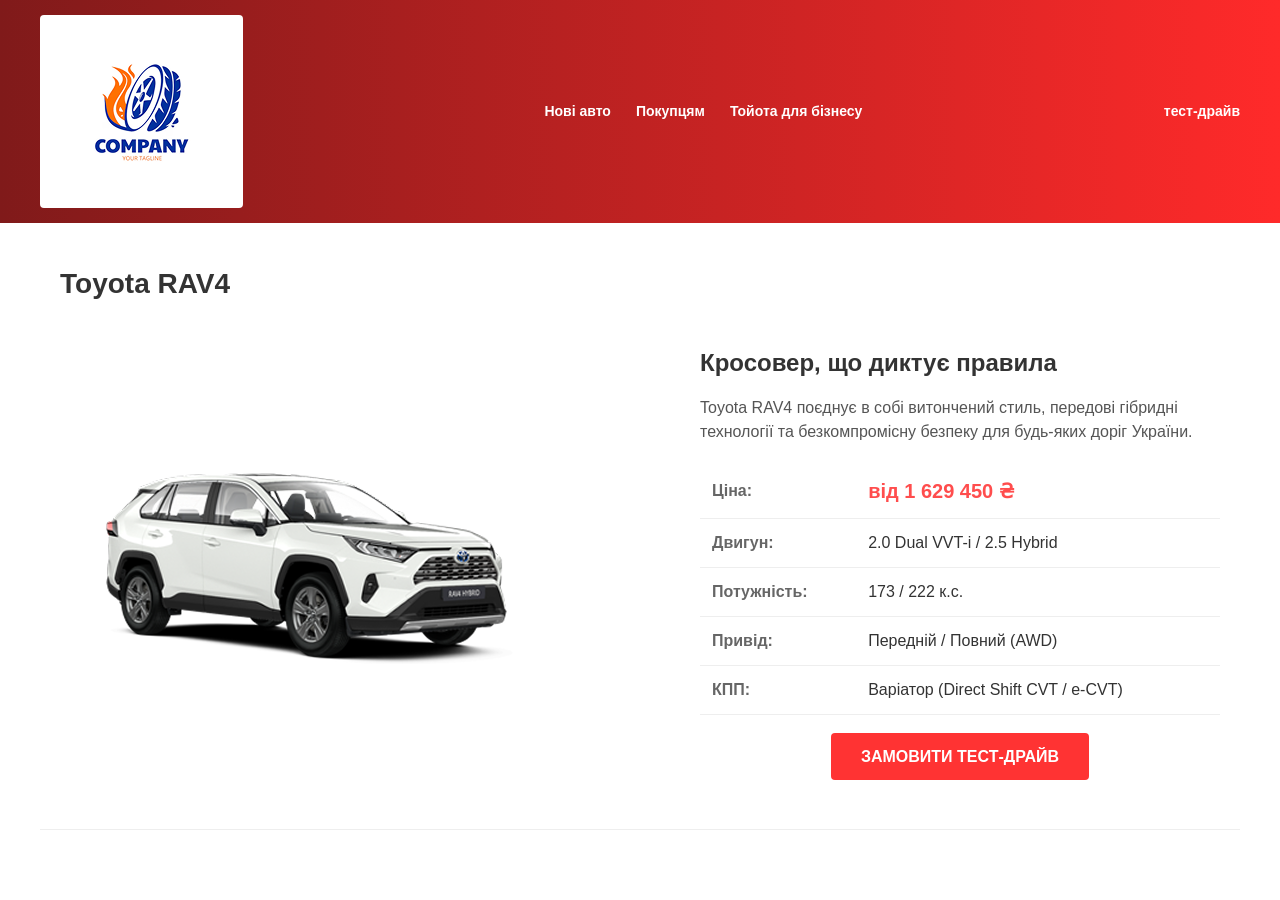
<file: car-single.html>
<!DOCTYPE html>
<html lang="uk">
<head>
    <meta charset="UTF-8">
    <meta name="viewport" content="width=device-width, initial-scale=1.0">
    <title>Toyota RAV4 — Деталі моделі</title>
    <link rel="stylesheet" href="style.css">
    <style>
        /* Додаткові стилі суто для цієї сторінки, щоб не ламати основний CSS */
        .car-details { display: flex; flex-direction: column; gap: 40px; margin-top: 20px; }
        .car-hero-img { width: 100%; max-width: 600px; margin: 0 auto; }
        .specs-table { width: 100%; border-collapse: collapse; margin-top: 20px; }
        .specs-table td { padding: 12px; border-bottom: 1px solid #eeeeee; }
        .specs-table td:first-child { font-weight: bold; color: #666; }
        .action-block { text-align: center; margin-top: 30px; }
        .btn-order { background-color: #ff3333; color: white; padding: 15px 30px; border: none; font-weight: bold; border-radius: 4px; cursor: pointer; text-transform: uppercase; }
        @media (min-width: 768px) {
            .car-details { flex-direction: row; align-items: center; }
        }
    </style>
</head>
<body>

    <header class="main-header">
        <div class="header-container">
            <div class="logo">
                <div class="logo-placeholder"><a href="index.html"><img src="assets/logo.png" alt="Toyota"></a></div>
            </div>
            <nav class="nav-menu">
                <a href="index.html">Нові авто</a>
                <a href="buyers.html">Покупцям</a>
                <a href="business.html">Тойота для бізнесу</a>
            </nav>
            <div class="header-action">
                <a href="test-drive.html" class="btn-sale">тест-драйв</a>
            </div>
        </div>
    </header>

    <main class="content-container">
        <h1 class="main-title" style="text-align: left; font-style: normal; color: #333;">Toyota RAV4</h1>
        
        <div class="car-details">
            <div class="car-hero-img">
                <img src="assets/card2.png" alt="Toyota RAV4">
            </div>
            <div style="flex: 1;">
                <h2>Кросовер, що диктує правила</h2>
                <p style="margin: 15px 0; color: #555;">Toyota RAV4 поєднує в собі витончений стиль, передові гібридні технології та безкомпромісну безпеку для будь-яких доріг України.</p>
                
                <table class="specs-table">
                    <tr><td>Ціна:</td><td style="color: #ff4d4d; font-weight: bold; font-size: 20px;">від 1 629 450 ₴</td></tr>
                    <tr><td>Двигун:</td><td>2.0 Dual VVT-i / 2.5 Hybrid</td></tr>
                    <tr><td>Потужність:</td><td>173 / 222 к.с.</td></tr>
                    <tr><td>Привід:</td><td>Передній / Повний (AWD)</td></tr>
                    <tr><td>КПП:</td><td>Варіатор (Direct Shift CVT / e-CVT)</td></tr>
                </table>

                <div class="action-block">
                    <a href="test-drive.html" class="btn-order">Замовити тест-драйв</a>
                </div>
            </div>
        </div>
    </main>

    <footer class="main-footer">
        </footer>
</body>
</html>
</file>
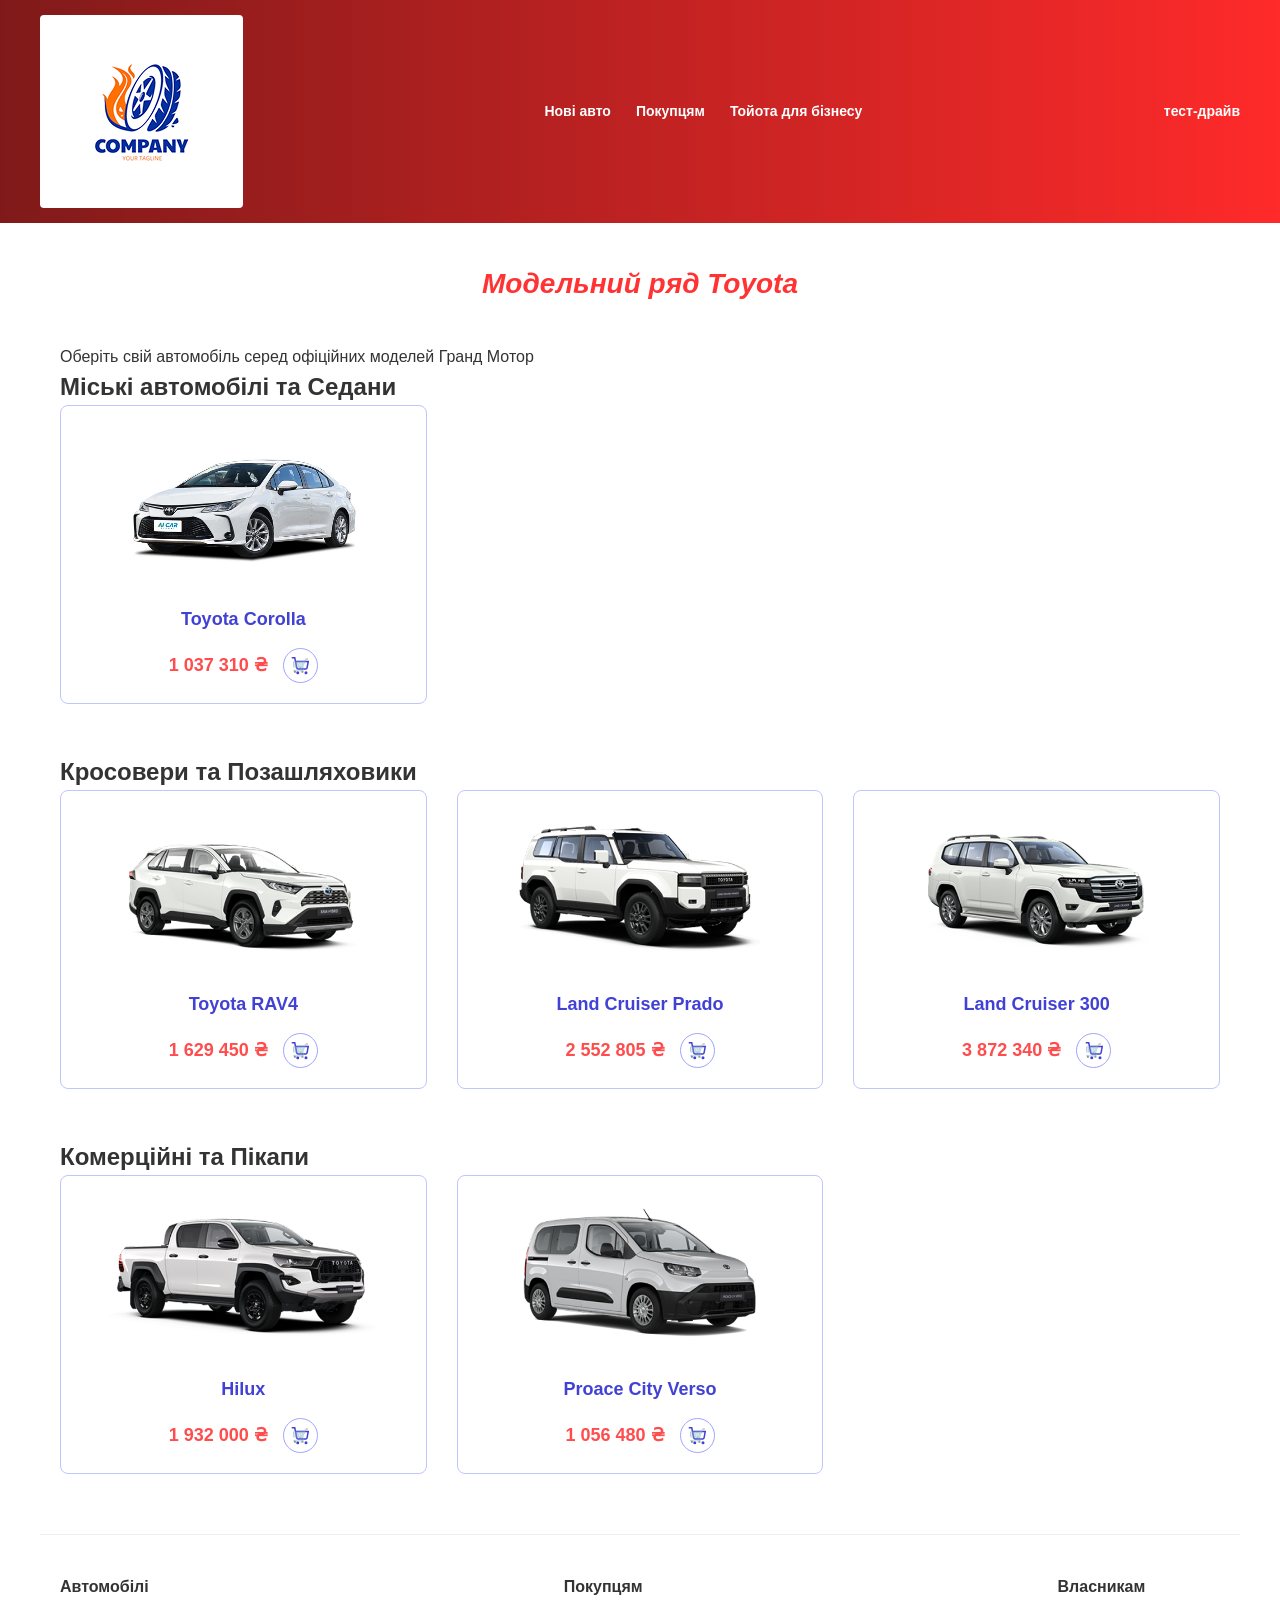
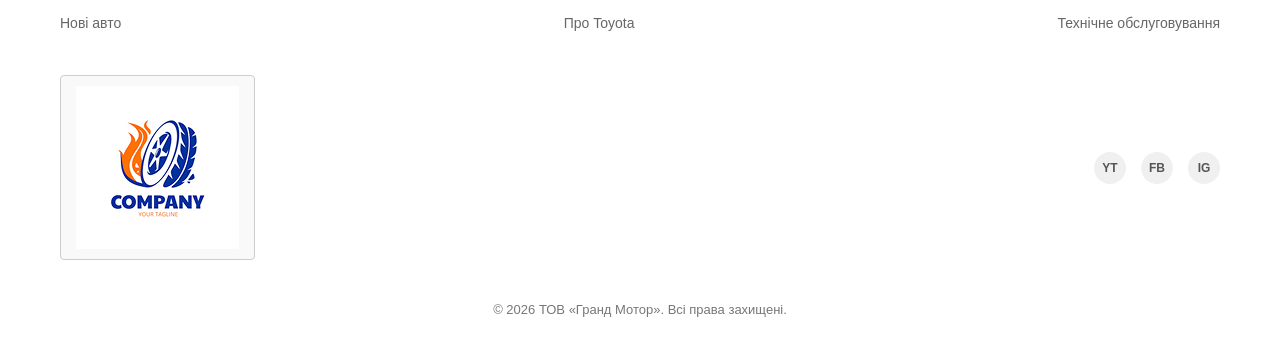
<file: cars.html>
<!DOCTYPE html>
<html lang="uk">
<head>
    <meta charset="UTF-8">
    <meta name="viewport" content="width=device-width, initial-scale=1.0">
    <title>Нові автомобілі Toyota — Каталог та ціни</title>
    <link rel="stylesheet" href="style.css">
</head>
<body>

    <header class="main-header">
        <div class="header-container">
            <div class="logo">
                <a href="index.html"><div class="logo-placeholder"><img src="assets/logo.png" alt="Toyota Logo"></div></a>
            </div>
            <nav class="nav-menu">
                <a href="index.html" class="active">Нові авто</a>
                <a href="buyers.html">Покупцям</a>
                <a href="business.html">Тойота для бізнесу</a>
            </nav>
            <div class="header-action">
                <a href="test-drive.html" class="btn-sale">тест-драйв</a>
            </div>
        </div>
    </header>

    <main class="content-container">
        <h1 class="main-title">Модельний ряд Toyota</h1>
        <p class="section-subtitle">Оберіть свій автомобіль серед офіційних моделей Гранд Мотор</p>

        <div class="category-section">
            <h2 class="category-title">Міські автомобілі та Седани</h2>
            <div class="cars-grid">
                <div class="car-card">
                    <div class="car-image"><img src="assets/card1.png" alt="Toyota Corolla"></div>
                    <div class="car-info">
                        <h3 class="car-name"><a href="car-corolla.html">Toyota Corolla</a></h3>
                        <div class="car-footer">
                            <span class="car-price">1 037 310 ₴</span>
                            <button class="btn-cart" aria-label="Додати в кошик"><span class="cart-icon">🛒</span></button>
                        </div>
                    </div>
                </div>
            </div>
        </div>

        <div class="category-section" style="margin-top: 50px;">
            <h2 class="category-title">Кросовери та Позашляховики</h2>
            <div class="cars-grid">
                <div class="car-card">
                    <div class="car-image"><img src="assets/card2.png" alt="Toyota RAV4"></div>
                    <div class="car-info">
                        <h3 class="car-name"><a href="car-single.html">Toyota RAV4</a></h3>
                        <div class="car-footer">
                            <span class="car-price">1 629 450 ₴</span>
                            <button class="btn-cart" aria-label="Додати в кошик"><span class="cart-icon">🛒</span></button>
                        </div>
                    </div>
                </div>
                <div class="car-card">
                    <div class="car-image"><img src="assets/card3.png" alt="Land Cruiser Prado"></div>
                    <div class="car-info">
                        <h3 class="car-name"><a href="car-prado.html">Land Cruiser Prado</a></h3>
                        <div class="car-footer">
                            <span class="car-price">2 552 805 ₴</span>
                            <button class="btn-cart" aria-label="Додати в кошик"><span class="cart-icon">🛒</span></button>
                        </div>
                    </div>
                </div>
                <div class="car-card">
                    <div class="car-image"><img src="assets/card5.png" alt="Land Cruiser 300"></div>
                    <div class="car-info">
                        <h3 class="car-name"><a href="car-lc300.html">Land Cruiser 300</a></h3>
                        <div class="car-footer">
                            <span class="car-price">3 872 340 ₴</span>
                            <button class="btn-cart" aria-label="Додати в кошик"><span class="cart-icon">🛒</span></button>
                        </div>
                    </div>
                </div>
            </div>
        </div>

        <div class="category-section" style="margin-top: 50px;">
            <h2 class="category-title">Комерційні та Пікапи</h2>
            <div class="cars-grid">
                <div class="car-card">
                    <div class="car-image"><img src="assets/card4.png" alt="Hilux"></div>
                    <div class="car-info">
                        <h3 class="car-name"><a href="car-hilux.html">Hilux</a></h3>
                        <div class="car-footer">
                            <span class="car-price">1 932 000 ₴</span>
                            <button class="btn-cart" aria-label="Додати в кошик"><span class="cart-icon">🛒</span></button>
                        </div>
                    </div>
                </div>
                <div class="car-card">
                    <div class="car-image"><img src="assets/card6.png" alt="Proace City Verso"></div>
                    <div class="car-info">
                        <h3 class="car-name"><a href="car-proace.html">Proace City Verso</a></h3>
                        <div class="car-footer">
                            <span class="car-price">1 056 480 ₴</span>
                            <button class="btn-cart" aria-label="Додати в кошик"><span class="cart-icon">🛒</span></button>
                        </div>
                    </div>
                </div>
            </div>
        </div>
    </main>

    <footer class="main-footer">
        <div class="footer-links-container">
            <div class="footer-column">
                <h4>Автомобілі</h4>
                <ul>
                    <li><a href="index.html">Нові авто</a></li>
                </ul>
            </div>
            <div class="footer-column">
                <h4>Покупцям</h4>
                <ul>
                    <li><a href="#">Про Toyota</a></li>
                </ul>
            </div>
            <div class="footer-column">
                <h4>Власникам</h4>
                <ul>
                    <li><a href="service.html">Технічне обслуговування</a></li>
                </ul>
            </div>
        </div>

        <div class="footer-bottom">
            <div class="footer-logo">
                <div class="logo-placeholder small"><img src="assets/logo.png" alt="Toyota Logo Small"></div>
            </div>
            <div class="social-icons">
                <a href="https://www.youtube.com/user/ToyotaUkraine" class="social-icon">YT</a>
                <a href="https://www.facebook.com/ToyotaUkraine/?locale=uk_UA" class="social-icon">FB</a>
                <a href="https://www.instagram.com/toyota_ukraine/" class="social-icon">IG</a>
            </div>
        </div>
        <div class="copyright">
            &copy; 2026 ТОВ «Гранд Мотор». Всі права захищені.
        </div>
    </footer>

</body>
</html>
</file>
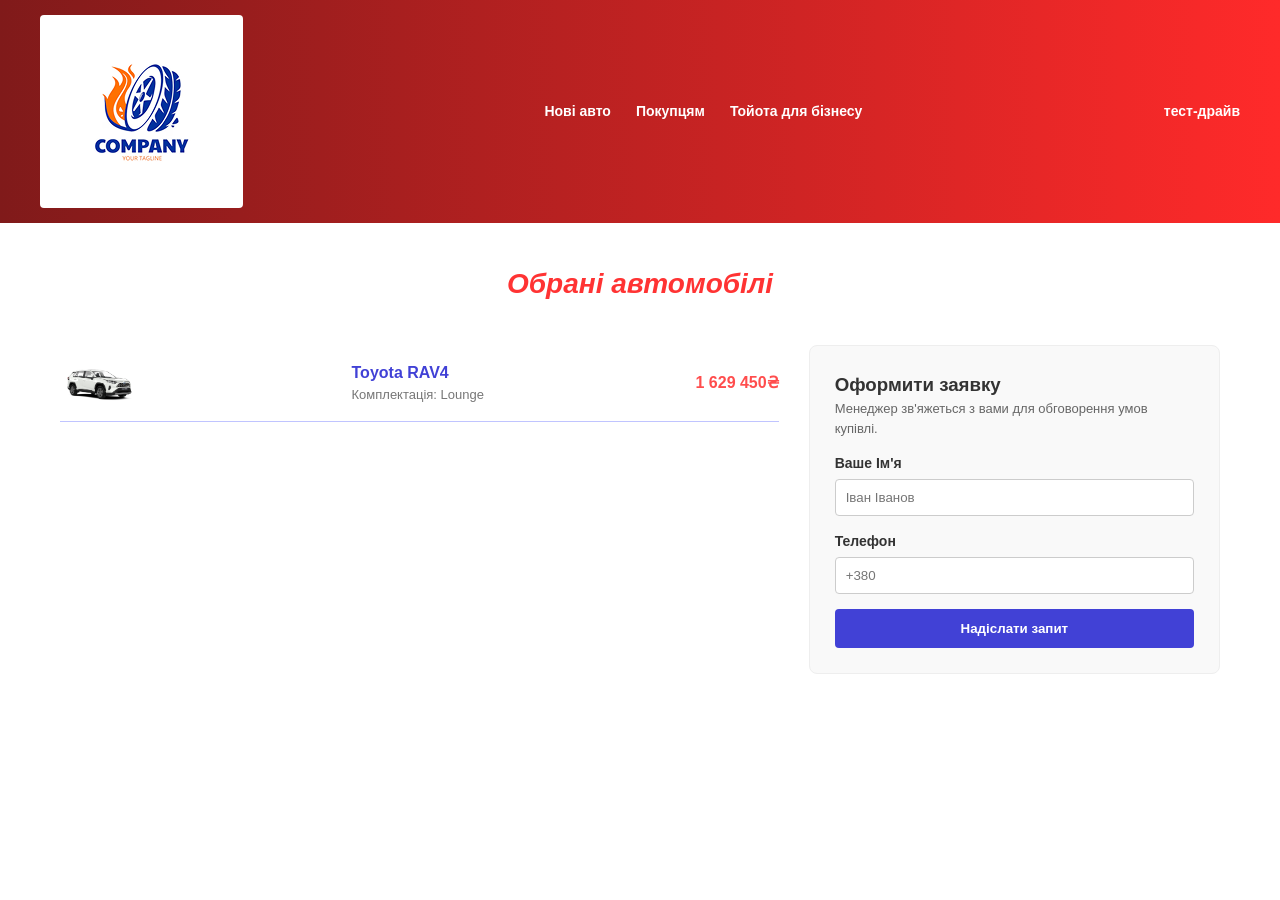
<file: cart.html>
<!DOCTYPE html>
<html lang="uk">
<head>
    <meta charset="UTF-8">
    <meta name="viewport" content="width=device-width, initial-scale=1.0">
    <title>Ваш Кошик — Toyota</title>
    <link rel="stylesheet" href="style.css">
    <style>
        .cart-layout { display: flex; flex-direction: column; gap: 30px; }
        .cart-items { flex: 2; }
        .cart-item { display: flex; align-items: center; justify-content: space-between; border-bottom: 1px solid #c0c4ff; padding: 15px 0; gap: 15px; }
        .cart-item img { width: 80px; height: auto; }
        .checkout-form { flex: 1; background-color: #f9f9f9; padding: 25px; border-radius: 8px; border: 1px solid #eeeeee; }
        .form-group { margin-bottom: 15px; }
        .form-group label { display: block; margin-bottom: 5px; font-weight: 600; font-size: 14px; }
        .form-group input { width: 100%; padding: 10px; border: 1px solid #ccc; border-radius: 4px; }
        @media (min-width: 768px) {
            .cart-layout { flex-direction: row; }
        }
    </style>
</head>
<body>

   <header class="main-header">
        <div class="header-container">
            <div class="logo">
                <!-- Замініть на реальне лого компанії з image_d78abc.png -->
                <div class="logo-placeholder"><img src="assets/logo.png"></div>
            </div>
            <nav class="nav-menu">
                <a href="index.html">Нові авто</a>
                <a href="buyers.html">Покупцям</a>
                <a href="business.html">Тойота для бізнесу</a>
            </nav>
            <div class="header-action">
                <a href="test-drive.html" class="btn-sale">тест-драйв</a>
            </div>
        </div>
    </header>


    <main class="content-container">
        <h1 class="main-title">Обрані автомобілі</h1>

        <div class="cart-layout">
            <div class="cart-items">
                <div class="cart-item">
                    <img src="assets/card2.png" alt="RAV4">
                    <div>
                        <h4 style="color: #4141d6;">Toyota RAV4</h4>
                        <p style="font-size: 13px; color: #777;">Комплектація: Lounge</p>
                    </div>
                    <span style="font-weight: bold; color: #ff4d4d;">1 629 450₴</span>
                </div>
            </div>

            <div class="checkout-form">
                <h3>Оформити заявку</h3>
                <p style="font-size: 13px; color: #666; margin-bottom: 15px;">Менеджер зв'яжеться з вами для обговорення умов купівлі.</p>
                <form>
                    <div class="form-group">
                        <label>Ваше Ім'я</label>
                        <input type="text" placeholder="Іван Іванов" required>
                    </div>
                    <div class="form-group">
                        <label>Телефон</label>
                        <input type="tel" placeholder="+380" required>
                    </div>
                    <button type="submit" style="width:100%; background-color:#4141d6; color:white; padding:12px; border:none; border-radius:4px; font-weight:bold; cursor:pointer;">
                        Надіслати запит
                    </button>
                </form>
            </div>
        </div>
    </main>

    </body>
</html>
</file>
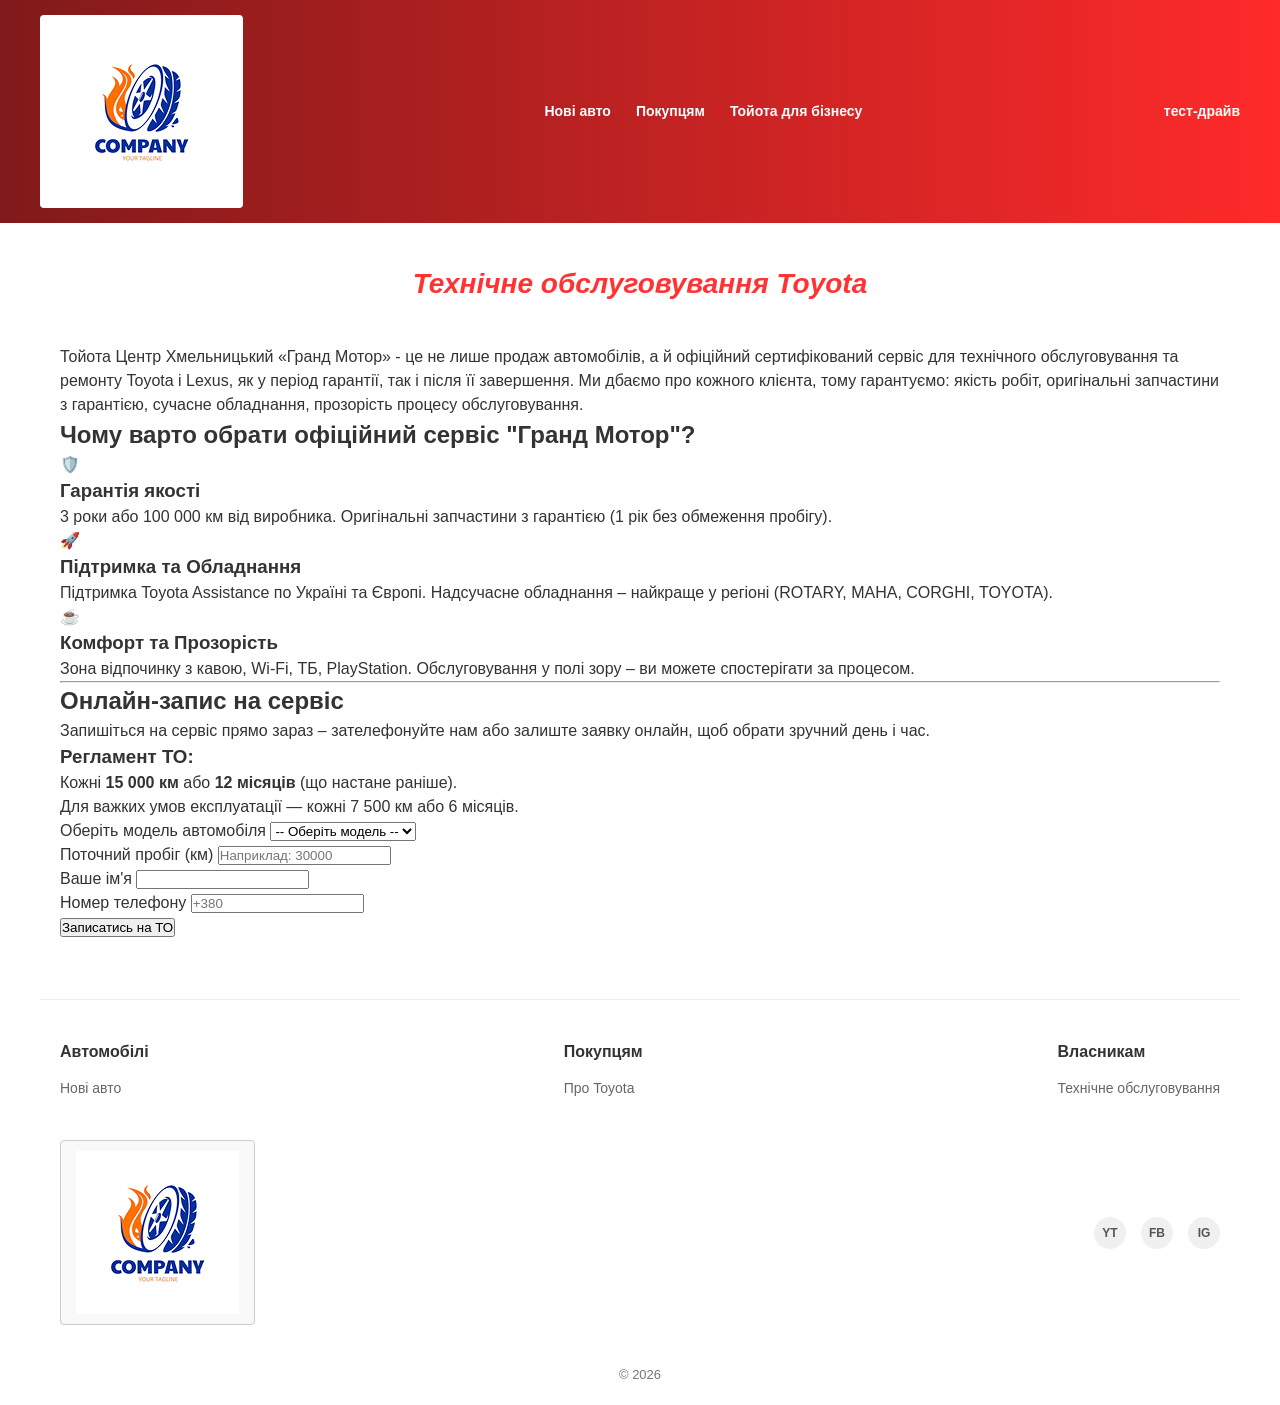
<file: service.html>
<!DOCTYPE html>
<html lang="uk">
<head>
    <meta charset="UTF-8">
    <meta name="viewport" content="width=device-width, initial-scale=1.0">
    <title>Технічне обслуговування — Гранд Мотор Хмельницький</title>
    <link rel="stylesheet" href="style.css">
</head>
<body>

    <header class="main-header">
        <div class="header-container">
            <div class="logo">
                <div class="logo-placeholder"><img src="assets/logo.png" alt="Toyota Logo"></div>
            </div>
            <nav class="nav-menu">
                <a href="index.html">Нові авто</a>
                <a href="buyers.html">Покупцям</a>
                <a href="business.html">Тойота для бізнесу</a>
            </nav>
            <div class="header-action">
                <a href="test-drive.html" class="btn-sale">тест-драйв</a>
            </div>
        </div>
    </header>

    <main class="content-container">
        <h1 class="main-title">Технічне обслуговування Toyota</h1>
        
        <p class="service-intro-text">
            Тойота Центр Хмельницький «Гранд Мотор» - це не лише продаж автомобілів, а й офіційний сертифікований сервіс для технічного обслуговування та ремонту Toyota і Lexus, як у період гарантії, так і після її завершення. Ми дбаємо про кожного клієнта, тому гарантуємо: якість робіт, оригінальні запчастини з гарантією, сучасне обладнання, прозорість процесу обслуговування.
        </p>

        <section class="service-advantages">
            <h2>Чому варто обрати офіційний сервіс "Гранд Мотор"?</h2>
            <div class="advantages-grid">
                <div class="advantage-card">
                    <div class="adv-icon">🛡️</div>
                    <h3>Гарантія якості</h3>
                    <p>3 роки або 100 000 км від виробника. Оригінальні запчастини з гарантією (1 рік без обмеження пробігу).</p>
                </div>
                <div class="advantage-card">
                    <div class="adv-icon">🚀</div>
                    <h3>Підтримка та Обладнання</h3>
                    <p>Підтримка Toyota Assistance по Україні та Європі. Надсучасне обладнання – найкраще у регіоні (ROTARY, MAHA, CORGHI, TOYOTA).</p>
                </div>
                <div class="advantage-card">
                    <div class="adv-icon">☕</div>
                    <h3>Комфорт та Прозорість</h3>
                    <p>Зона відпочинку з кавою, Wi-Fi, ТБ, PlayStation. Обслуговування у полі зору – ви можете спостерігати за процесом.</p>
                </div>
            </div>
        </section>

        <hr class="section-divider">

        <section class="service-booking">
            <div class="booking-container">
                
                <div class="booking-info">
                    <h2>Онлайн-запис на сервіс</h2>
                    <p>Запишіться на сервіс прямо зараз – зателефонуйте нам або залиште заявку онлайн, щоб обрати зручний день і час.</p>
                    
                    <div class="intervals-info">
                        <h3>Регламент ТО:</h3>
                        <ul>
                            <li>Кожні <strong>15 000 км</strong> або <strong>12 місяців</strong> (що настане раніше).</li>
                            <li>Для важких умов експлуатації — кожні 7 500 км або 6 місяців.</li>
                        </ul>
                    </div>
                </div>

                <div class="booking-form-wrapper">
                    <form action="#" method="POST" class="service-form">
                        <div class="form-group">
                            <label for="car-model">Оберіть модель автомобіля</label>
                            <select id="car-model" name="car_model" required>
                                <option value="">-- Оберіть модель --</option>
                                <option value="corolla">Toyota Corolla</option>
                                <option value="rav4">Toyota RAV4</option>
                                <option value="prado">Land Cruiser Prado</option>
                                <option value="hilux">Hilux</option>
                                <option value="lc300">Land Cruiser 300</option>
                                <option value="proace">Proace City Verso</option>
                            </select>
                        </div>

                        <div class="form-group">
                            <label for="mileage">Поточний пробіг (км)</label>
                            <input type="number" id="mileage" name="mileage" placeholder="Наприклад: 30000" required>
                        </div>

                        <div class="form-group">
                            <label for="client-name">Ваше ім'я</label>
                            <input type="text" id="client-name" name="client_name" required>
                        </div>

                        <div class="form-group">
                            <label for="client-phone">Номер телефону</label>
                            <input type="tel" id="client-phone" name="client_phone" placeholder="+380" required>
                        </div>

                        <button type="submit" class="btn-submit-service">Записатись на ТО</button>
                    </form>
                </div>

            </div>
        </section>
    </main>

    <footer class="main-footer">
        <div class="footer-links-container">
            <div class="footer-column">
                <h4>Автомобілі</h4>
                <ul>
                    <li><a href="index.html">Нові авто</a></li>
                </ul>
            </div>
            <div class="footer-column">
                <h4>Покупцям</h4>
                <ul>
                    <li><a href="#">Про Toyota</a></li>
                </ul>
            </div>
            <div class="footer-column">
                <h4>Власникам</h4>
                <ul>
                    <li><a href="service.html">Технічне обслуговування</a></li>
                </ul>
            </div>
        </div>

        <div class="footer-bottom">
            <div class="footer-logo">
                <div class="logo-placeholder small"><img src="assets/logo.png" alt="Toyota Logo Small"></div>
            </div>
            <div class="social-icons">
                <a href="https://www.youtube.com/user/ToyotaUkraine" class="social-icon">YT</a>
                <a href="https://www.facebook.com/ToyotaUkraine/?locale=uk_UA" class="social-icon">FB</a>
                <a href="https://www.instagram.com/toyota_ukraine/" class="social-icon">IG</a>
            </div>
        </div>
        <div class="copyright">
            &copy; 2026
        </div>
    </footer>

</body>
</html>
</file>
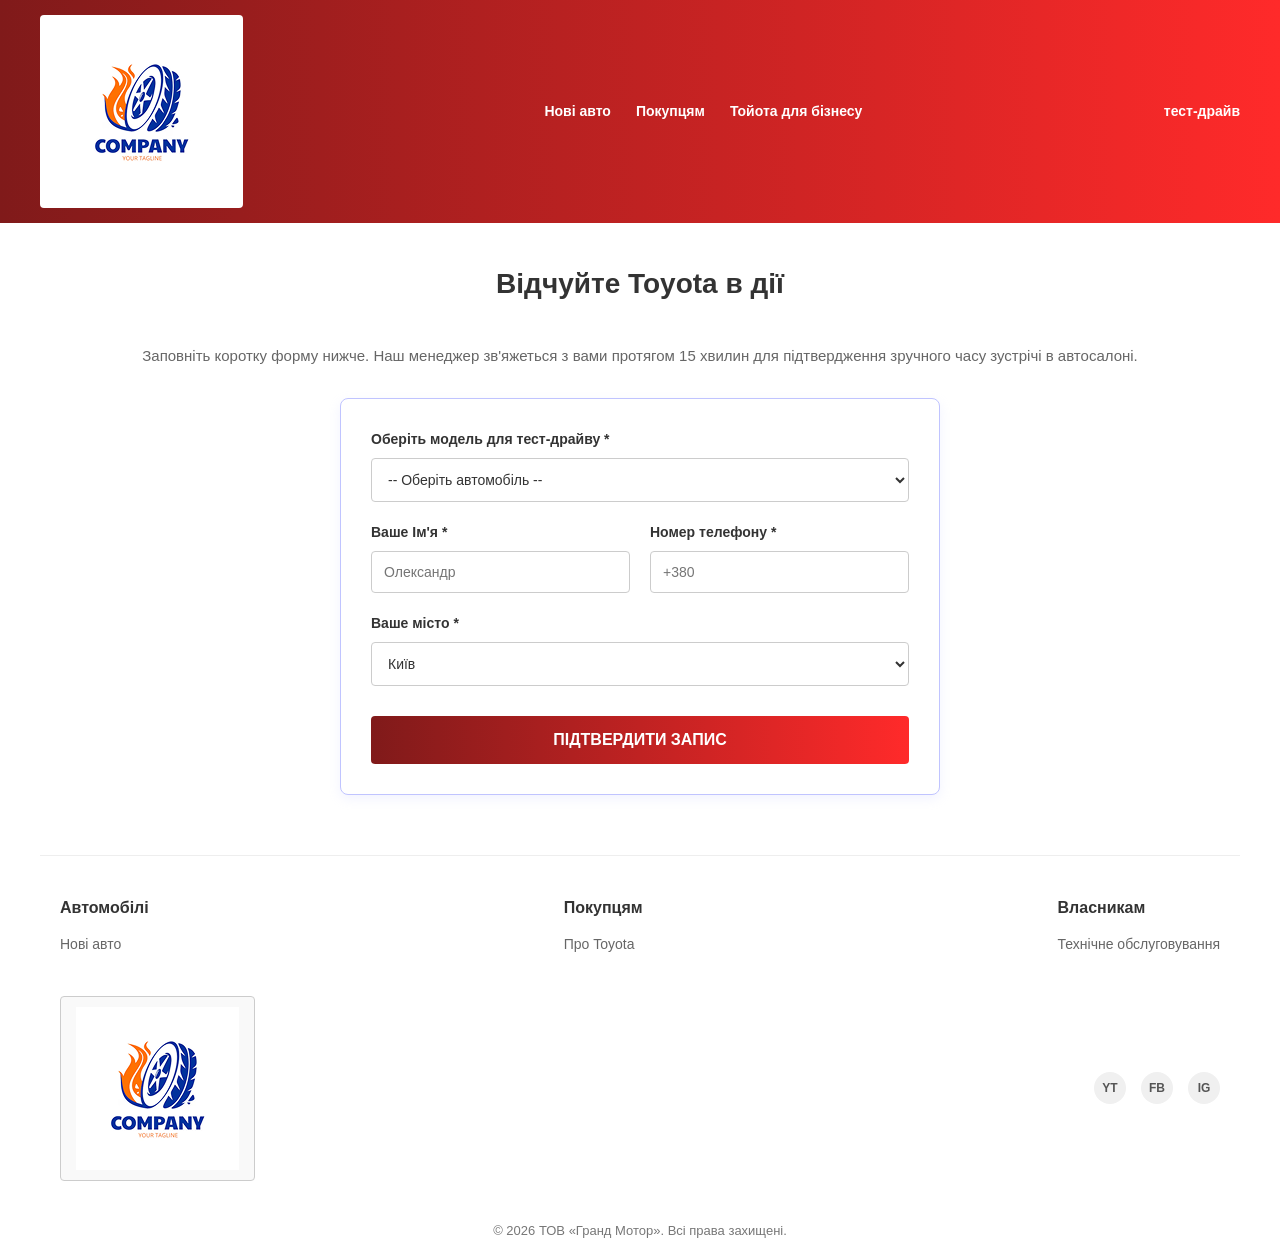
<file: test-drive.html>
<!DOCTYPE html>
<html lang="uk">
<head>
    <meta charset="UTF-8">
    <meta name="viewport" content="width=device-width, initial-scale=1.0">
    <title>Запис на тест-драйв — Toyota</title>
    <link rel="stylesheet" href="style.css">
    <style>
        .form-container {
            max-width: 600px;
            margin: 0 auto;
            background-color: #ffffff;
            padding: 30px;
            border: 1px solid #c0c4ff;
            border-radius: 8px;
            box-shadow: 0 4px 12px rgba(192, 196, 255, 0.2);
        }
        
        .form-description {
            text-align: center;
            color: #666666;
            margin-bottom: 30px;
            font-size: 15px;
        }

        .form-group {
            margin-bottom: 20px;
        }

        .form-group label {
            display: block;
            font-size: 14px;
            font-weight: 600;
            color: #333333;
            margin-bottom: 8px;
        }

        .form-group input, 
        .form-group select {
            width: 100%;
            padding: 12px;
            border: 1px solid #cccccc;
            border-radius: 4px;
            font-family: inherit;
            font-size: 14px;
            color: #333333;
            background-color: #ffffff;
            transition: border-color 0.2s;
        }

        .form-group input:focus, 
        .form-group select:focus {
            border-color: #4141d6;
            outline: none;
        }

        .form-row {
            display: grid;
            grid-template-columns: 1fr;
            gap: 20px;
        }

        .btn-submit {
            width: 100%;
            background: linear-gradient(to right, #801a1a, #ff2a2a);
            color: #ffffff;
            border: none;
            padding: 15px;
            font-size: 16px;
            font-weight: bold;
            text-transform: uppercase;
            border-radius: 4px;
            cursor: pointer;
            transition: opacity 0.2s;
            margin-top: 10px;
        }

        .btn-submit:hover {
            opacity: 0.9;
        }

        @media (min-width: 600px) {
            .form-row {
                grid-template-columns: 1fr 1fr;
            }
        }
    </style>
</head>
<body>

    <!-- ШАПКА САЙТУ -->
    <header class="main-header">
        <div class="header-container">
            <div class="logo">
                <!-- Замініть на реальне лого компанії з image_d78abc.png -->
                <div class="logo-placeholder"><img src="assets/logo.png"></div>
            </div>
            <nav class="nav-menu">
                <a href="index.html">Нові авто</a>
                <a href="buyers.html">Покупцям</a>
                <a href="business.html">Тойота для бізнесу</a>
            </nav>
            <div class="header-action">
                <a href="test-drive.html" class="btn-sale">тест-драйв</a>
            </div>
        </div>
    </header>

    <!-- ГОЛОВНИЙ КОНТЕНТ -->
    <main class="content-container">
        <h1 class="main-title" style="font-style: normal; color: #333333;">Відчуйте Toyota в дії</h1>
        <p class="form-description">Заповніть коротку форму нижче. Наш менеджер зв'яжеться з вами протягом 15 хвилин для підтвердження зручного часу зустрічі в автосалоні.</p>

        <div class="form-container">
            <form action="#" method="POST">
                
                <!-- Вибір авто -->
                <div class="form-group">
                    <label for="car-select">Оберіть модель для тест-драйву *</label>
                    <select id="car-select" name="car_model" required>
                        <option value="" disabled selected>-- Оберіть автомобіль --</option>
                        <option value="corolla">Toyota Corolla</option>
                        <option value="rav4">Toyota RAV4</option>
                        <option value="prado">Land Cruiser Prado</option>
                        <option value="hilux">Toyota Hilux</option>
                        <option value="lc300">Land Cruiser</option>
                        <option value="proace">Proace City Verso</option>
                    </select>
                </div>

                <!-- Особисті дані (в один рядок на десктопі) -->
                <div class="form-row">
                    <div class="form-group">
                        <label for="user-name">Ваше Ім'я *</label>
                        <input type="text" id="user-name" name="name" placeholder="Олександр" required>
                    </div>
                    <div class="form-group">
                        <label for="user-phone">Номер телефону *</label>
                        <input type="tel" id="user-phone" name="phone" placeholder="+380" required>
                    </div>
                </div>

                <!-- Місто та Дилер -->
                <div class="form-group">
                    <label for="city-select">Ваше місто *</label>
                    <select id="city-select" name="city" required>
                        <option value="kyiv">Київ</option>
                        <option value="lviv">Львів</option>
                        <option value="odesa">Одеса</option>
                        <option value="kharkiv">Харків</option>
                        <option value="dnipro">Дніпро</option>
                    </select>
                </div>

                <!-- Кнопка відправки -->
                <button type="submit" class="btn-submit">Підтвердити запис</button>
                
            </form>
        </div>
    </main>

    <!-- ФУТЕР САЙТУ -->
    <footer class="main-footer">
        <div class="footer-links-container">
            <div class="footer-column">
                <h4>Автомобілі</h4>
                <ul>
                    <li><a href="index.html">Нові авто</a></li>
                </ul>
            </div>
            <div class="footer-column">
                <h4>Покупцям</h4>
                <ul>
                    <li><a href="#">Про Toyota</a></li>
                </ul>
            </div>
            <div class="footer-column">
                <h4>Власникам</h4>
                <ul>
                    <li><a href="service.html">Технічне обслуговування</a></li>
                </ul>
            </div>
        </div>

        <div class="footer-bottom">
            <div class="footer-logo">
                <div class="logo-placeholder small"><img src="assets/logo.png" alt="Toyota Logo Small"></div>
            </div>
            <div class="social-icons">
                <a href="https://www.youtube.com/user/ToyotaUkraine" class="social-icon">YT</a>
                <a href="https://www.facebook.com/ToyotaUkraine/?locale=uk_UA" class="social-icon">FB</a>
                <a href="https://www.instagram.com/toyota_ukraine/" class="social-icon">IG</a>
            </div>
        </div>
        <div class="copyright">
            &copy; 2026 ТОВ «Гранд Мотор». Всі права захищені.
        </div>
    </footer>


</body>
</html>
</file>
<file: style.css>
* {
    margin: 0;
    padding: 0;
    box-sizing: border-box;
}

body {
    font-family: 'Segoe UI', Tahoma, Geneva, Verdana, sans-serif;
    background-color: #ffffff;
    color: #333333;
    line-height: 1.5;
}

a {
    text-decoration: none;
    color: inherit;
}

ul {
    list-style: none;
}

img {
    max-width: 100%;
    height: auto;
    display: block;
}

/* ШАПКА САЙТУ */
.main-header {
    background: linear-gradient(to right, #801a1a, #ff2a2a);
    padding: 10px 20px;
    color: #ffffff;
}

.header-container {
    max-width: 1200px;
    margin: 0 auto;
    display: flex;
    justify-content: space-between;
    align-items: center;
    flex-wrap: wrap;
    gap: 15px;
}

.logo-placeholder {
    background-color: #ffffff;
    color: #111;
    padding: 15px 20px;
    font-weight: bold;
    font-size: 14px;
    border-radius: 4px;
}

.nav-menu {
    display: flex;
    gap: 25px;
}

.nav-menu a {
    font-size: 14px;
    font-weight: 600;
    transition: opacity 0.2s;
}

.nav-menu a:hover {
    opacity: 0.8;
}

.btn-sale {
    font-size: 14px;
    font-weight: bold;
    text-transform: lowercase;
    display: block;
    text-align: right;
    max-width: 100px;
    line-height: 1.2;
}

/* ГОЛОВНИЙ КОНТЕНТ */
.content-container {
    max-width: 1200px;
    margin: 40px auto;
    padding: 0 20px;
}

.main-title {
    text-align: center;
    color: #ff3333;
    font-style: italic;
    font-size: 28px;
    margin-bottom: 40px;
    font-weight: 700;
}

/* СІТКА КАРТОК (Мобільні спочатку: 1 стовпчик) */
.cars-grid {
    display: grid;
    grid-template-columns: 1fr;
    gap: 30px;
}

/* СТИЛІ КАРТКИ */
.car-card {
    border: 1px solid #c0c4ff;
    border-radius: 8px;
    padding: 20px;
    display: flex;
    flex-direction: column;
    align-items: center;
    background-color: #ffffff;
    transition: transform 0.2s, box-shadow 0.2s;
}

.car-card:hover {
    transform: translateY(-2px);
    box-shadow: 0 4px 12px rgba(192, 196, 255, 0.3);
}

.car-image {
    width: 100%;
    height: 160px;
    display: flex;
    justify-content: center;
    align-items: center;
    margin-bottom: 20px;
}

.car-image img {
    max-height: 100%;
    object-fit: contain;
}

.car-name {
    color: #4141d6;
    font-size: 18px;
    font-weight: 600;
    margin-bottom: 15px;
    text-align: center;
}

.car-footer {
    width: 100%;
    display: flex;
    justify-content: center;
    align-items: center;
    gap: 15px;
    position: relative;
}

.car-price {
    color: #ff4d4d;
    font-size: 18px;
    font-weight: bold;
}

/* Кнопка кошика з макету */
.btn-cart {
    width: 35px;
    height: 35px;
    border: 1px solid #a0a5ff;
    border-radius: 50%;
    background-color: transparent;
    cursor: pointer;
    background-image: url('data:image/svg+xml;utf8,<svg xmlns="http://www.w3.org/2000/svg" viewBox="0 0 24 24" fill="none" stroke="%234141d6" stroke-width="2"><circle cx="9" cy="21" r="1"/><circle cx="20" cy="21" r="1"/><path d="M1 1h4l2.68 13.39a2 2 0 0 0 2 1.61h9.72a2 2 0 0 0 2-1.61L23 6H6"/></svg>');
    background-size: 18px;
    background-repeat: no-repeat;
    background-position: center;
    transition: background-color 0.2s;
}

.btn-cart:hover {
    background-color: #f0f2ff;
}

/* ФУТЕР САЙТУ */
.main-footer {
    max-width: 1200px;
    margin: 60px auto 20px auto;
    padding: 0 20px;
    border-top: 1px solid #eeeeee;
    padding-top: 40px;
}

.footer-links-container {
    display: flex;
    flex-direction: column;
    gap: 30px;
    margin-bottom: 40px;
}

.footer-column h4 {
    font-size: 16px;
    color: #333333;
    margin-bottom: 12px;
    font-weight: 600;
}

.footer-column ul li a {
    font-size: 14px;
    color: #666666;
    transition: color 0.2s;
}

.footer-column ul li a:hover {
    color: #ff3333;
}

.footer-bottom {
    display: flex;
    flex-direction: column;
    align-items: center;
    gap: 20px;
    padding-bottom: 20px;
}

.logo-placeholder.small {
    padding: 10px 15px;
    font-size: 11px;
    border: 1px solid #ccc;
    background-color: #f9f9f9;
}

.social-icons {
    display: flex;
    gap: 15px;
}

.social-icon {
    width: 32px;
    height: 32px;
    border-radius: 50%;
    background-color: #f0f0f0;
    display: flex;
    justify-content: center;
    align-items: center;
    font-size: 12px;
    font-weight: bold;
    color: #555;
}

.copyright {
    text-align: center;
    font-size: 13px;
    color: #777777;
    margin-top: 20px;
}

/* АДАПТИВНІ МЕДІА-ЗАПИТИ (MEDIA QUERIES) */

/* Планшети (від 600px): 2 стовпчики карток, горизонтальні посилання внизу */
@media (min-width: 600px) {
    .cars-grid {
        grid-template-columns: repeat(2, 1fr);
    }

    .footer-links-container {
        flex-direction: row;
        justify-content: space-between;
    }
    
    .footer-bottom {
        flex-direction: row;
        justify-content: space-between;
    }
}

/* Десктопи (від 900px): 3 стовпчики карток, як на оригінальному макеті */
@media (min-width: 900px) {
    .cars-grid {
        grid-template-columns: repeat(3, 1fr);
    }
    
    .main-header {
        padding: 15px 40px;
    }
    
    .header-container {
        flex-wrap: nowrap;
    }
}
</file>
